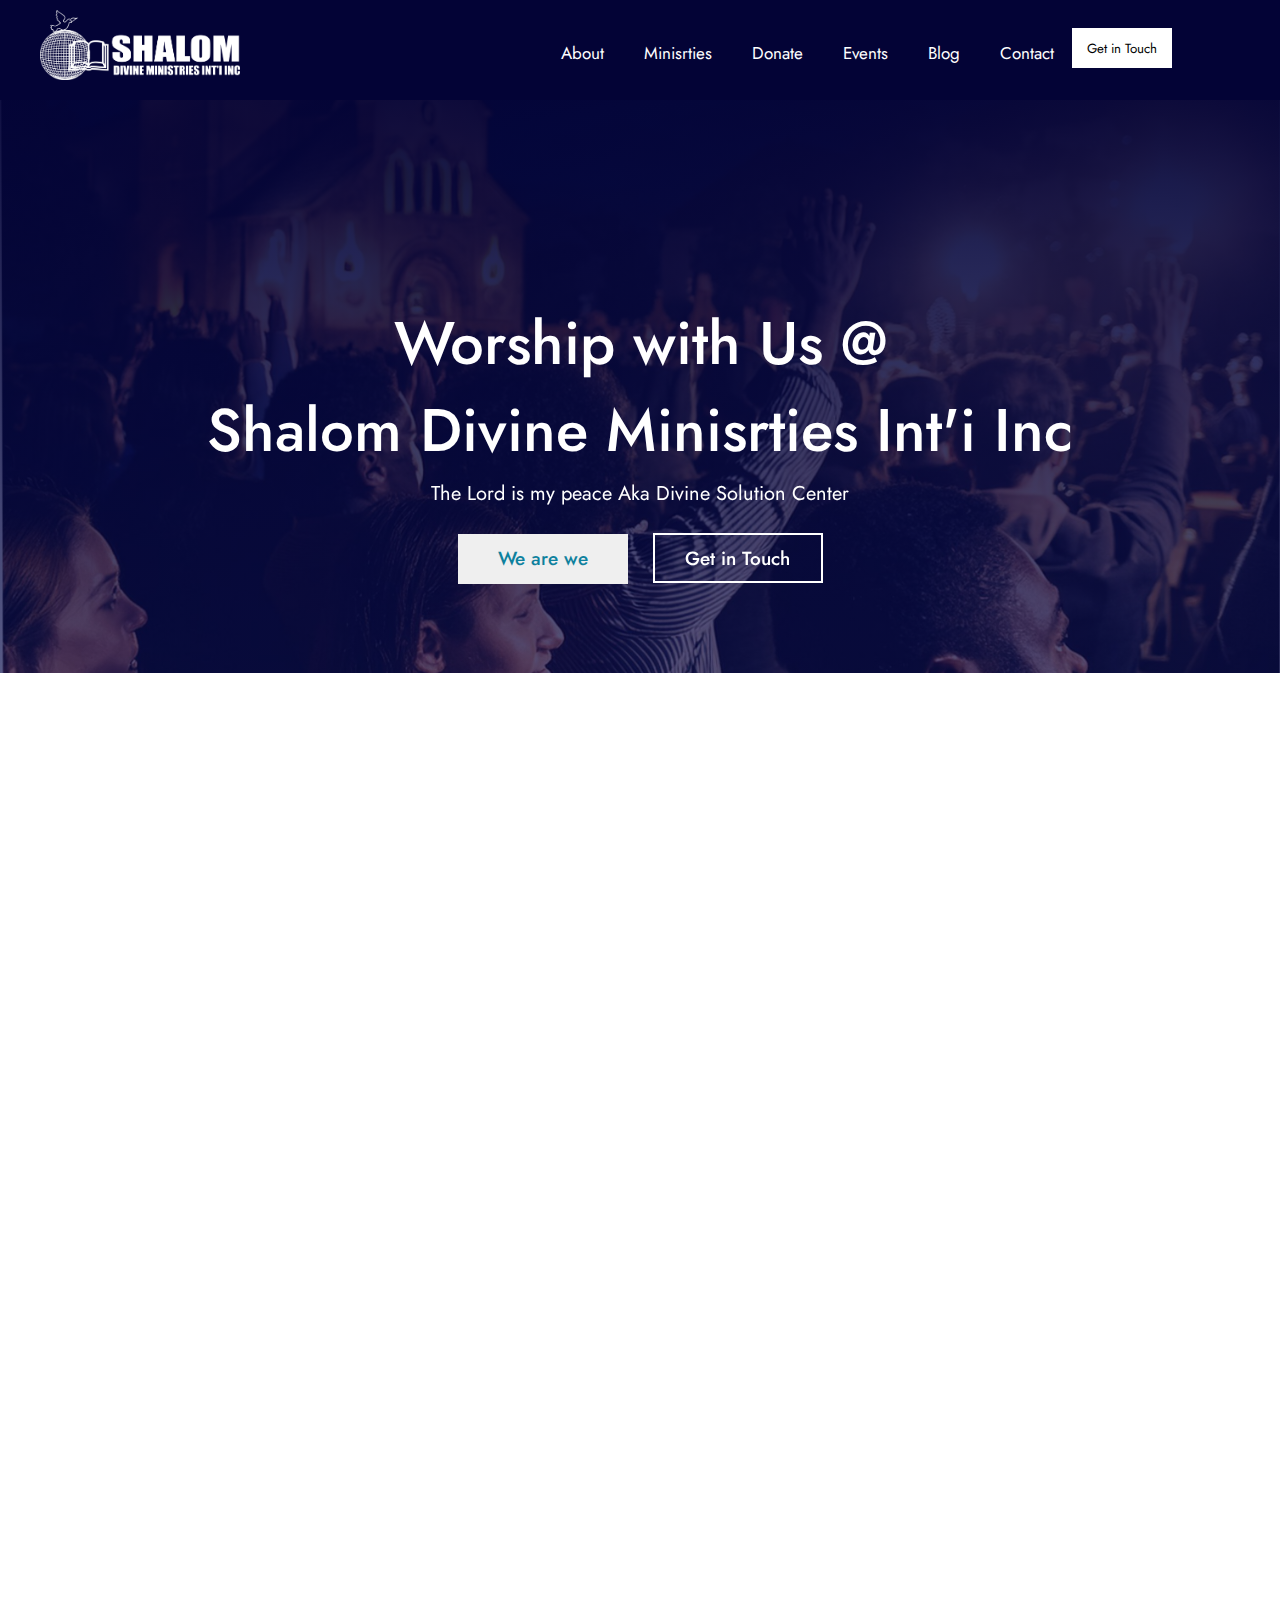
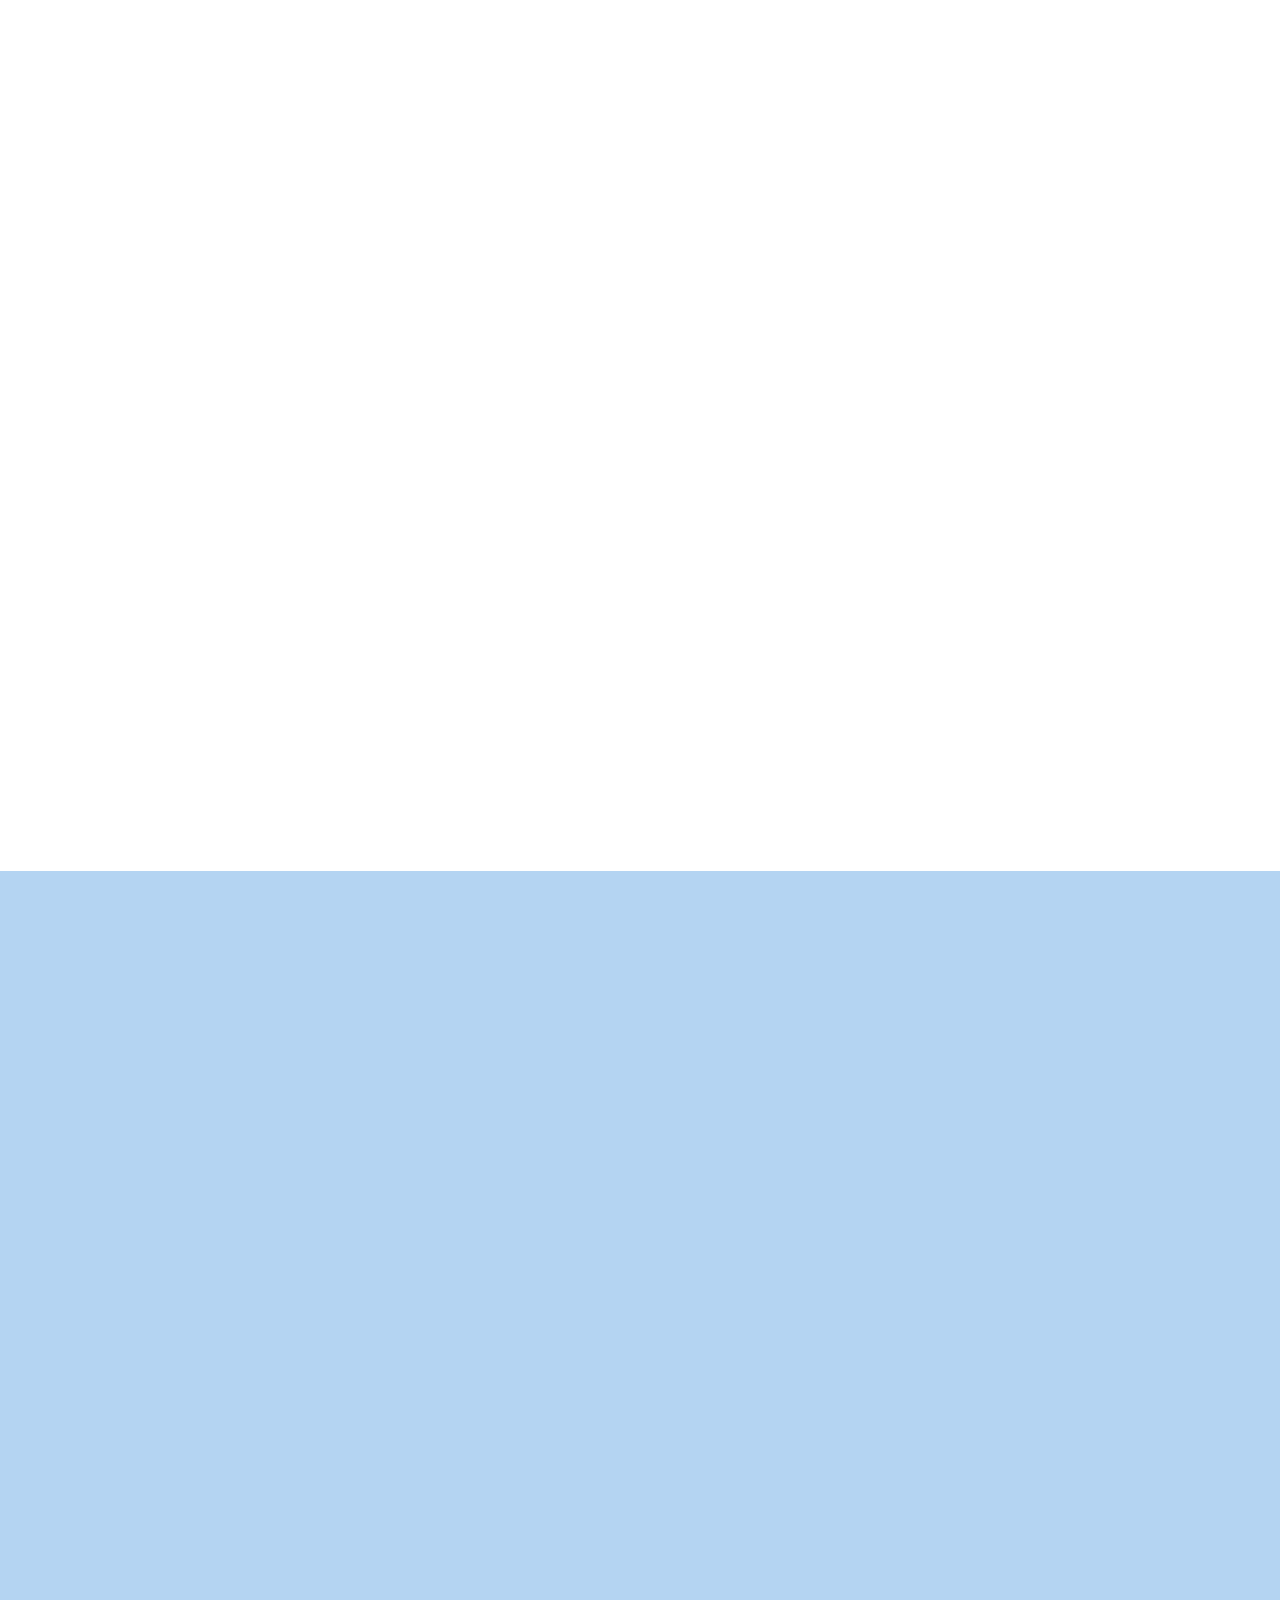
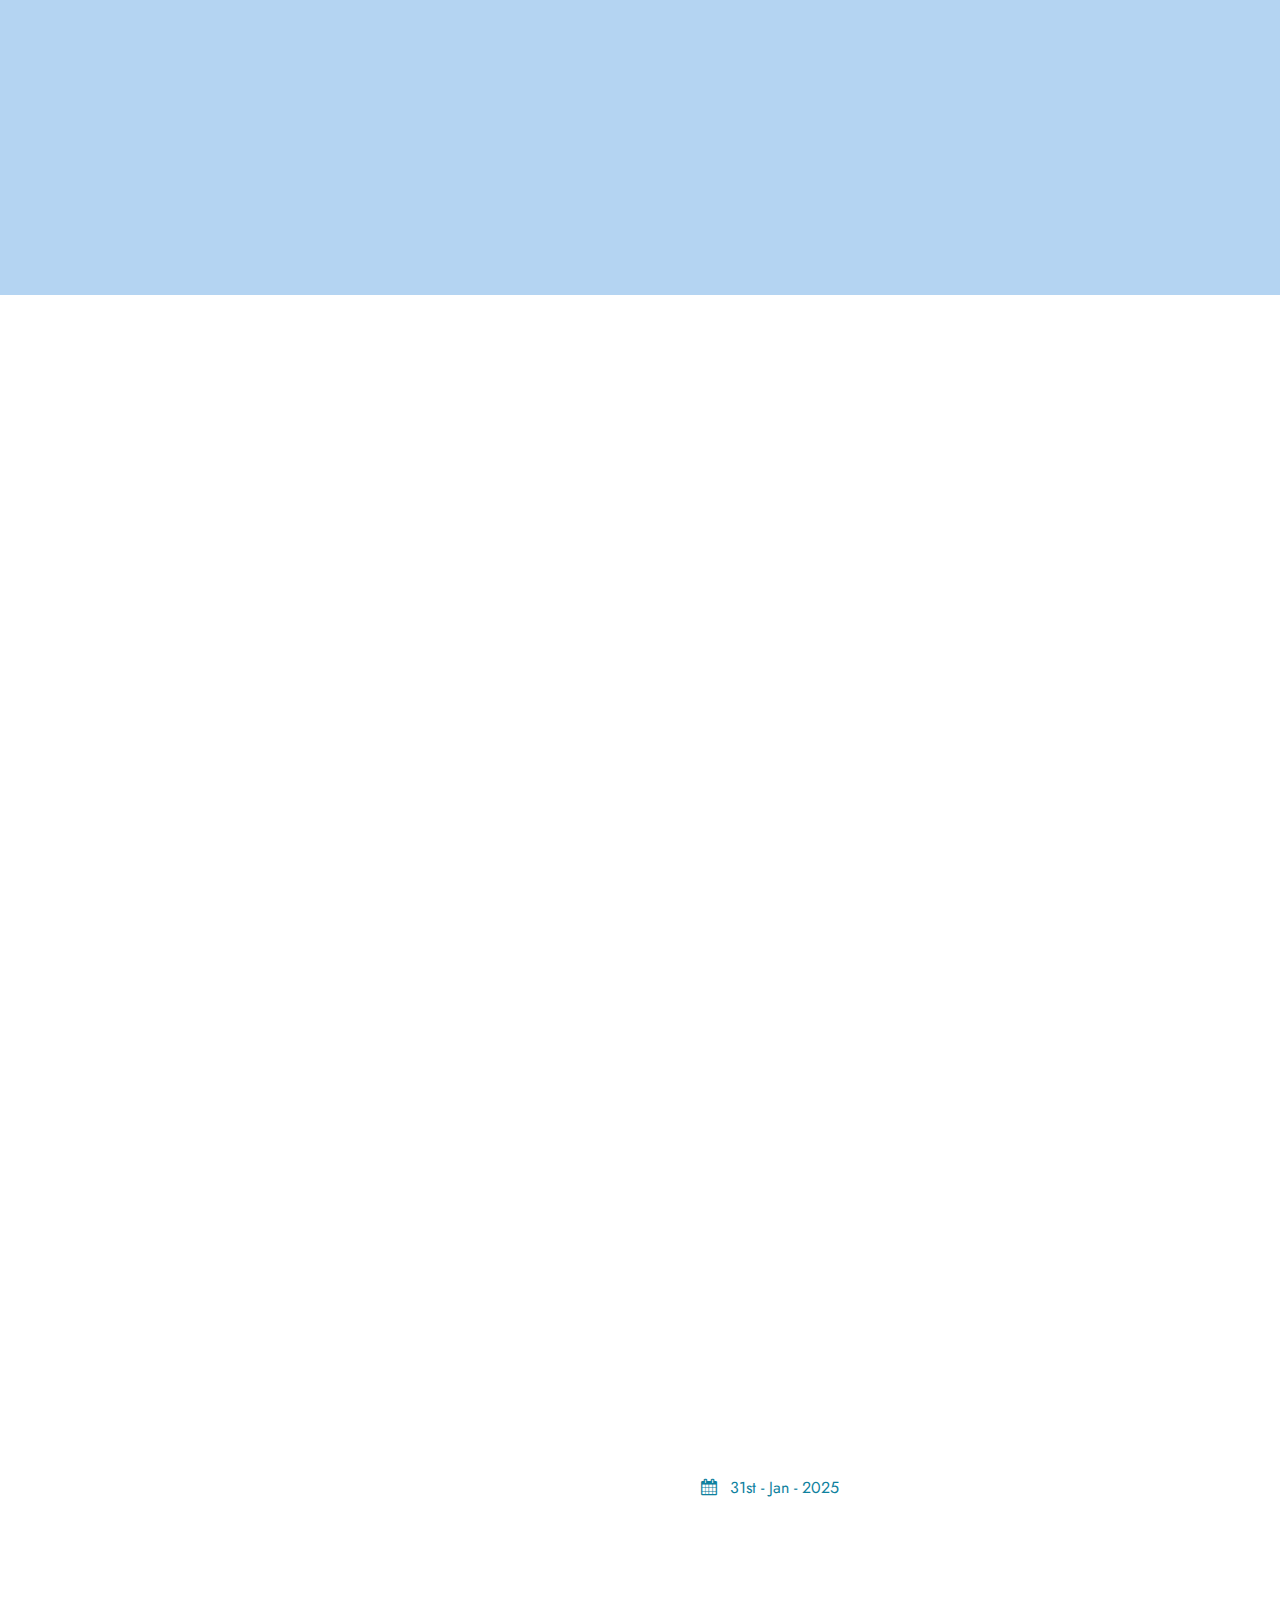
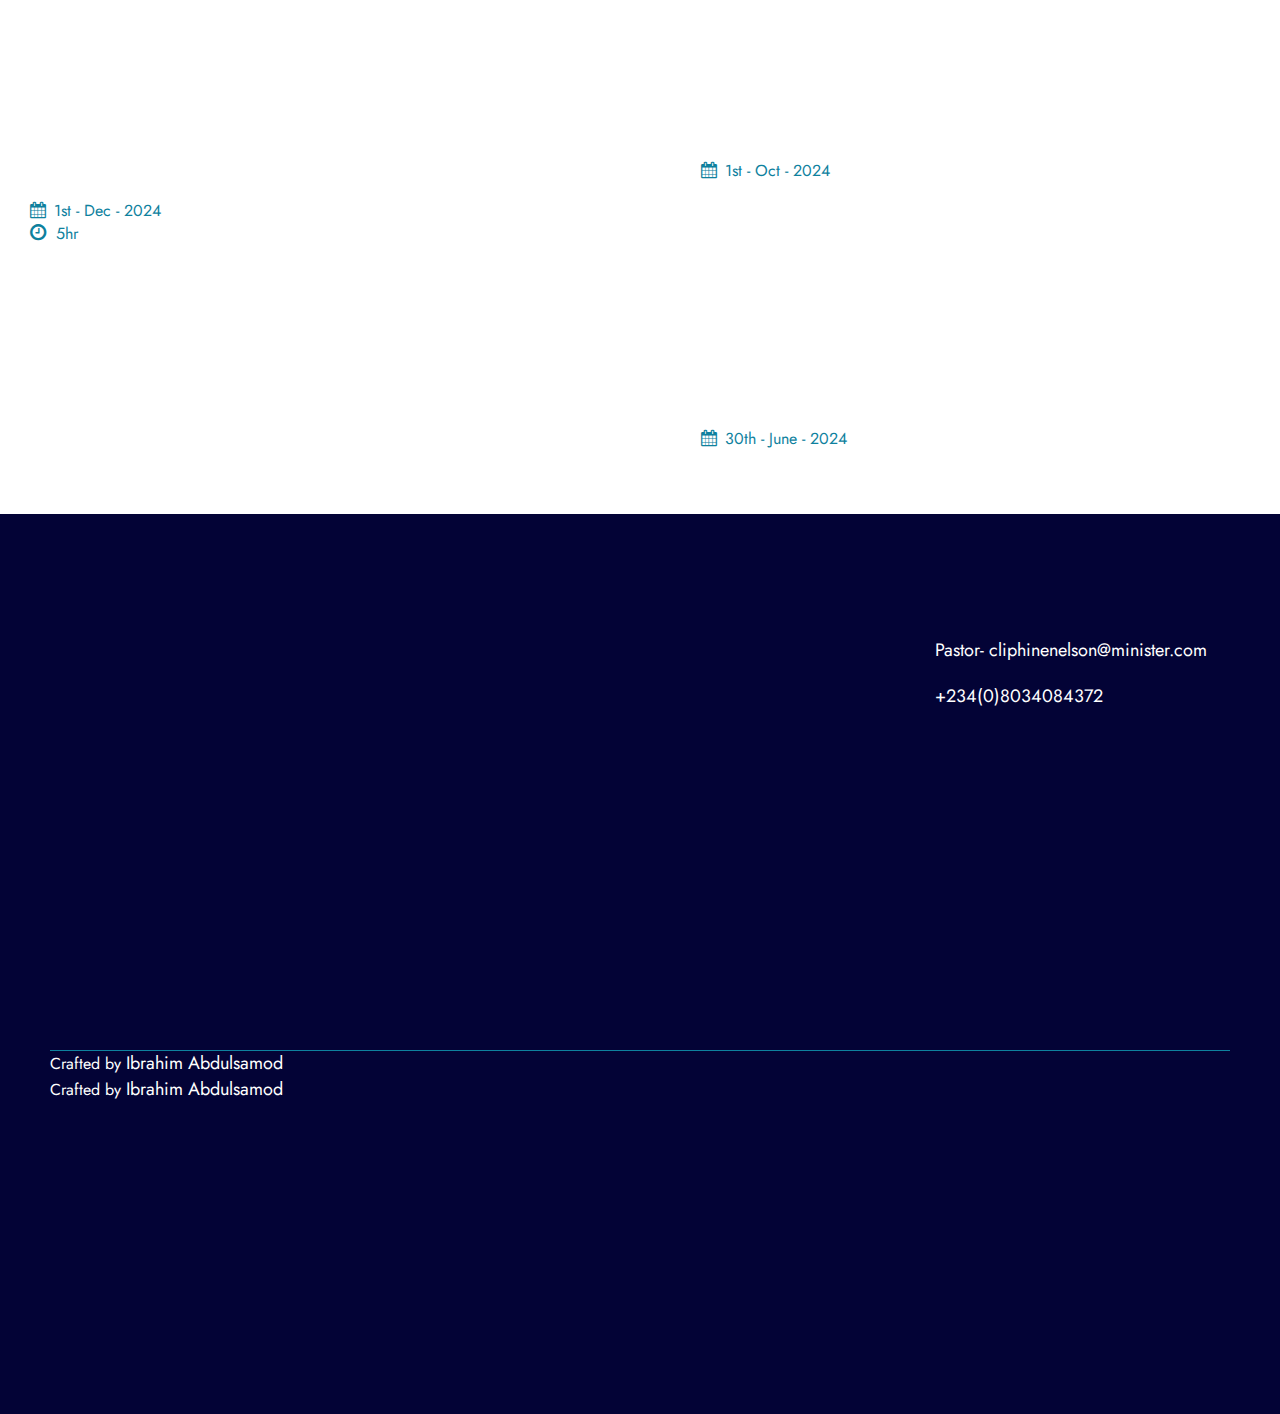
<file: index.html>
<!DOCTYPE html>
<html lang="en">
<head>
    <meta charset="UTF-8">
    <meta name="viewport" content="width=device-width, initial-scale=1.0">
   
    <link rel="stylesheet" href="https://fonts.googleapis.com/css?family=Lato">
    <link rel="stylesheet" href="https://cdnjs.cloudflare.com/ajax/libs/font-awesome/4.7.0/css/font-awesome.min.css">
    <link rel="stylesheet" href="https://cdn.jsdelivr.net/npm/swiper@11/swiper-bundle.min.css"/>
    <link href="https://unpkg.com/aos@2.3.1/dist/aos.css" rel="stylesheet">
    <link rel="stylesheet" href="style.css">

    <title>Shalom Divine Minisrties Int'i Inc</title>
</head>    <div class="bg1">
    <div class="bg">
<body>
 



    
       
<nav>
  <nav class="nav">
        <ul>
            <li><a href="index-about.html">About</a></li>
            <li><a href="index-minisitries.html">Minisrties</a></li>
            <li><a href="index-donate.html">Donate</a></li>
            <li><a href="index-events.html">Events</a></li>
            <li><a href="index - blog.html">Blog</a></li>
            <li><a href="index-contact.html">Contact</a></li> 
            <button><a href="index-contact.html"> Get in Touch</a></button>
            
</ul>
      <div class="menu"  ><i onclick="ShowSidebar()" class="fa fa-bars" aria-hidden="true" style="font-size: 25px;" ></i></div>
      <a href="index.html"><img src="image/shalom logo.png" alt="shalom logo" ></a> 
         <ul class="sidebar">
            <i onclick="HideSidebar()" class="fa fa-close" aria-hidden="true" style="font-size: 25px;" ></i>
            <li><a href="index-about.html">About</a></li>
            <li><a href="index-minisitries.html">Minisrties</a></li>
            <li><a href="index-donate.html">Donate</a></li>
            <li><a href="index-events.html">Events</a></li>
            <li><a href="index - blog.html">Blog</a></li>
            <li><a href="index-contact.html">Contact</a></li>
        </ul></nav>
    </nav>
  <div  class="page1"  >
  <center>  <h1 data-aos="zoom-out-down">Worship with Us @ <br>Shalom Divine Minisrties Int'i Inc </h1>
    <p data-aos="zoom-out-down">The Lord is my peace Aka Divine Solution Center
       </p>

        <button class="btn1"  data-aos-delay="700" data-aos="fade-right"><a href="index-about.html">We are we</a></button> 
        <button class="btn2"  data-aos-delay="1200" data-aos="fade-right"><a href="index-contact.html">Get in Touch</a></button></center>
 </div></div>
        <div class="adbox" >
            <div class="ad" data-aos="fade-up" ><img src="image/icons8-cathedral-160.png" alt="">
              <h2>Visit our Church <br><span>No 12 Shalom Avenue Greenland 
               <br>Estate  Off Badagry express way, 
               <br> OlorunShogo bus stop </span> </h2> 
                </div>
            <div class="ad" data-aos="fade-up" data-aos-delay="400" ><img src="image/icons8-email-128.png" alt="">
              <h2>Email us <br> <span>Pastor-cliphinenelson@minister.com</span></h2></div>
            <div class="ad" data-aos="fade-up" data-aos-delay="500"><img src="image/icons8-call-128.png" alt="">
              <h2>Call us Now <br> <span>08034084372
            </span></h2></div>
        </div>
  </div> 

  <div class="page2">
    <p class="para1" data-aos="fade-right">ABOUT US</p>
    <h1 class="tran" data-aos="zoom-out-up">Transforming Live <br> Restoring Hope</h1>

    <button data-aos="zoom-in-up"><a href="index-about.html">Learn More about Shalom</a></button>

    <img data-aos="zoom-out-down" src="image/about.jpg" alt="">
    <br>
    <br>
    <br>

    <h1 data-aos="fade-up-right" class="goal">02. <span>Goals & Missions</span></h1>
    <p class="para2" data-aos="fade-left">to glorify God by preaching the gospel among all nations, 
      making disciples and establishing churches of believers who worship God, obey 
      Christ's commands, and grow to maturity.</p>
    
    <div class="four-box" data-aos="fade-up-right"> <i class="fa fa-check-circle" aria-hidden="true" style="font-size: 25px;" >
    </i>A Church that love God and people</div>
    <div class="four-box" data-aos="fade-up-left" data-aos-delay="300"> <i class="fa fa-check-circle" aria-hidden="true" style="font-size: 25px;" >
    </i>Keeping our church running smoothly</div>
    <div class="four-box" data-aos="fade-up-right" data-aos-delay="400"> <i class="fa fa-check-circle" aria-hidden="true" style="font-size: 25px;" >
    </i>Areas all of us struggle to trust God</div>
    <div class="four-box" data-aos="fade-up-left" data-aos-delay="500"> <i class="fa fa-check-circle" aria-hidden="true" style="font-size: 25px;" >
    </i>We are committed to Jesus Christ, the Bible</div>
    <br>
    <br>
    <br>
    <div class="side">
        <h1 data-aos="fade-left" class="goal">01. <span>About Our Community</span></h1>
        <p data-aos="fade-right" class="para2i">It offers a place for worship, prayer, teaching,
           and fellowship, nurturing individuals in their faith journey.</p>
        <div class="comm" data-aos="fade-up-right"> <div class="box"><i class="fa fa-gratipay" aria-hidden="true" style="font-size: 35px;" >
        </i></div> <h2>500+ <span>New Volunteer Weekly</span></h2></div>
        <div class="comm" data-aos="fade-up-left"> <div class="box"><i class="fa fa-credit-card" aria-hidden="true" style="font-size: 35px;" >
        </i></div><h2>$50M+<span>Managed donations</span></h2></i></div>
        <img data-aos="flip-right" src="image/worshp.jpg" alt="">
    </div>
  </div>

  <div class="page3">
    <p class="para3" data-aos="fade-up" data-aos-delay="300">GET INVOLVED NOW</p>
    <h1 data-aos="fade-up" data-aos-delay="400">View More About Our Minisrties</h1>

    <button data-aos="fade-up" data-aos-delay="500"><a href="index-minisitries.html">Browse all Minisrties</a></button>
    <div class="container swiper" data-aos="fade-right">
    <div class="slider-wrapper">
      <div class="card-list swiper-wrapper">
        <div class="card-item swiper-slide">
          <img class="user-image" src="image/student-ministry-5.jpg" alt="" >
          <br>
          <br>
          <h2 class="user-name">Students Ministry</h2>
          <br>
          <p class="user-profession">
            Our Second Students ministry offers JHigh and High School students
             representing over 250 schools across the Houston area a fun and
              vibrant community in which they find a place to belong, build 
              lasting relationships and deepen their walks with God. In-depth
               discipleship opportunites, worship at LIVE on Wednesday nights
             and weekend Bible Study teach students how to live with purpose 
             and meaning. 
          </p>
          </div>

        <div class="card-item swiper-slide">
            <img class="user-image" src="image/chuldren.jpeg" alt="" >
            <br>
            <br>
            <h2 class="user-name">Children's Ministry</h2>
            <br>
            <p class="user-profession">Second truly loves kids and embraces a
               commitment to support families by teaching God’s Word
                and maintaining an atmosphere that inspires faith and 
                growth. Our SecondKids Ministry focuses on guiding children
                 through each stage of life with fun and intentionality while
                  preparing parents to cultivate their child’s 
                  growing faith in God.
             </p>
            
            </div>

        <div class="card-item swiper-slide">
              <img class="user-image" src="image/YOUTH-MINISTRY.jpg" alt="" >
              <br>
              <br>
              <h2 class="user-name">Youth Ministry</h2>
              <br>
              <p class="user-profession">
                At Second Baptist Church, we are committed to creating community.
                 The key to connecting is getting involved in a Bible Study class.
                  Adult Bible Study is the heartbeat of the Second Family and is
                   what gives our big church a friendly, small town feel. Classes 
                   are designed with our diverse crowd in mind.  
              </p>
              </div>

        <div class="card-item swiper-slide">
                <img class="user-image" src="image/chuldren.jpeg" alt="" >
                <br>
                <br>
                <h2 class="user-name">Children's Ministry</h2>
            <br>
            <p class="user-profession">Second truly loves kids and embraces a
               commitment to support families by teaching God’s Word
                and maintaining an atmosphere that inspires faith and 
                growth. Our SecondKids Ministry focuses on guiding children
                 through each stage of life with fun and intentionality while
                  preparing parents to cultivate their child’s 
                  growing faith in God.
             </p>
                </div>
      </div>
      <div class="swiper-pagination"></div>
      <div class="swiper-button-prev"></div>
      <div class="swiper-button-next"></div>
    </div>
  </div>
</div>


<div class="page4">
  <img data-aos="flip-up" src="image/church  (1).jpeg" alt="">
  <h1 class="preach" data-aos="zoom-in-down">01. <span>We Preach The Gospel In Every Sermon</span></h1>
  <p class="para5" data-aos="fade-up">We are not preaching the Gospel of a
     dead Christ, but of a living Christ who sits exalted 
     at the Father's right hand, and is living to sav
     e all who put their trust in Him. That is why those
      of us who really know the Gospel never have any
       crucifixes around our churches or in our homes.
        The crucifix represents a dead Christ hanging
         languid on a cross of shame. But we are not 
         pointing men to a dead Christ; we are preaching
          a living Christ. He lives exalted at God's right
           hand, and He "saves to the uttermost all who come
            to God by Him."
    Henry Allen Ironside</p>
   <p class="para6" data-aos="fade-up">Shalom will direct your gifts to the area of greatest need and impact.</p>

  <button data-aos="fade-up"><a href="index-minisitries.html">Browse all Minisrties</a></button>

</div>

<div class="page5">
  <p class="para7" data-aos="fade-right">OUR LAST NEWS</p>
  <h1 data-aos="fade-left">The Chouch Life</h1>

  <img data-aos="fade-up-right" class="img" src="image/worshp.jpg" alt="">
  <p class="para8"><i  class="fa fa-calendar" aria-hidden="true" style="font-size: 17px;" >&nbsp;&nbsp;</i>1st - Dec - 2024</p>
  <p class="para8"><i  class="fa fa-clock-o" aria-hidden="true" style="font-size: 19px;" >&nbsp;&nbsp;</i>5hr</p>
  <h1 data-aos="fade-up-left">1st Sunday of December is our Church Thanksgiving</h1>

  <div class="right">
  <img data-aos="fade-up-left" src="image/new bible.jpg" alt="">
  <p class="para8"><i  class="fa fa-calendar" aria-hidden="true" style="font-size: 17px;" >&nbsp;&nbsp;</i> 31st - Jan - 2025</p>
  <h3 data-aos="fade-up-left">Every last week of January is our Planting season
  </h3>

  <img data-aos="fade-up-left" src="image/new pic.jpg" alt="">
  <p class="para8"><i  class="fa fa-calendar" aria-hidden="true" style="font-size: 17px;" >&nbsp;&nbsp;</i>1st - Oct - 2024</p>
  <h3 data-aos="fade-up-right">Every  1st day of the month is our Communion and Breakfast Service
  </h3>

  <img data-aos="fade-up-left" src="image/news people-praying.jpg" alt="">
  <p class="para8"><i  class="fa fa-calendar" aria-hidden="true" style="font-size: 17px;" >&nbsp;&nbsp;</i>30th - June - 2024</p>
  <h3 data-aos="fade-up-right">Every 30th of June is our Church Anniversary
  </h3>
</div>
</div>

    

<div class="footer">
  <img data-aos="fade-up" src="image/shalom logo.png" alt="">

  <p data-aos="fade-up" class="para8">
    We have a strong sense of commmunity with parishionsers.
    People and children of all ages here are 
    encouraged to learn about their
     own faith and the role of the church in
      our community and worldwide. 
  </p>

  <h4 data-aos="fade-up">Follow our social</h4>
   <span data-aos="fade-right">
  <a href="#">
  <i class="fa fa-facebook-square" aria-hidden="true"
   style="font-size: 19px;" ></i>
  </a>&nbsp;&nbsp;
  <a href="#">
    <i class="fa fa-instagram" aria-hidden="true"
     style="font-size: 19px;" ></i>
    </a>&nbsp;&nbsp;
    <a href="#">
      <i class="fa fa-twitter" aria-hidden="true"
       style="font-size: 19px;" ></i>
      </a>&nbsp;&nbsp;
      <a href="#">
        <i class="fa fa-youtube-play" aria-hidden="true"
         style="font-size: 19px;" ></i>
        </a>

  </span>
    <div class="right">
     
  <h2 data-aos="fade-up">Navigation</h2>
  <ul data-aos="fade-up">
  <li><a href="index.html">Home</a></li>
  <li><a href="index-about.html">About</a></li>
  <li><a href="index-minisitries.html">Minisrties</a></li>
  <li><a href="index-donate.html">Donate</a></li>
  <li><a href="index-events.html">Events</a></li>
  <li><a href="index - blog.html">Biog</a></li>
  <li><a href="index-contact.html">Get in Touch</a></li>
  </ul>
  <div class="right1">

    <h2 data-aos="fade-up">Contact</h2>

    <a href="mailto:Pastor-cliphinenelson@minister.com">Pastor-
      cliphinenelson@minister.com</a>

      <p class="para9">+234(0)8034084372</p>

    <address data-aos="fade-up">No 12 Shalom Avenue Greenland
       Estate Off Badagry express way,
        OlorunShogo bus stop 
    </address></div>
  </div>
  <div class="line"></div>
    <p class="para10">Crafted by <a href="#">Ibrahim Abdulsamod</a></p>

    <p class="para10">Crafted by <a href="#">Ibrahim Abdulsamod</a></p>
</div>
    <script src="https://cdn.jsdelivr.net/npm/swiper@11/swiper-bundle.min.js">
    </script><script src="javascript.js"></script>
    <script src="https://unpkg.com/aos@2.3.1/dist/aos.js"></script>
    <script>
      AOS.init();
    </script>
</body>
</html>
</file>
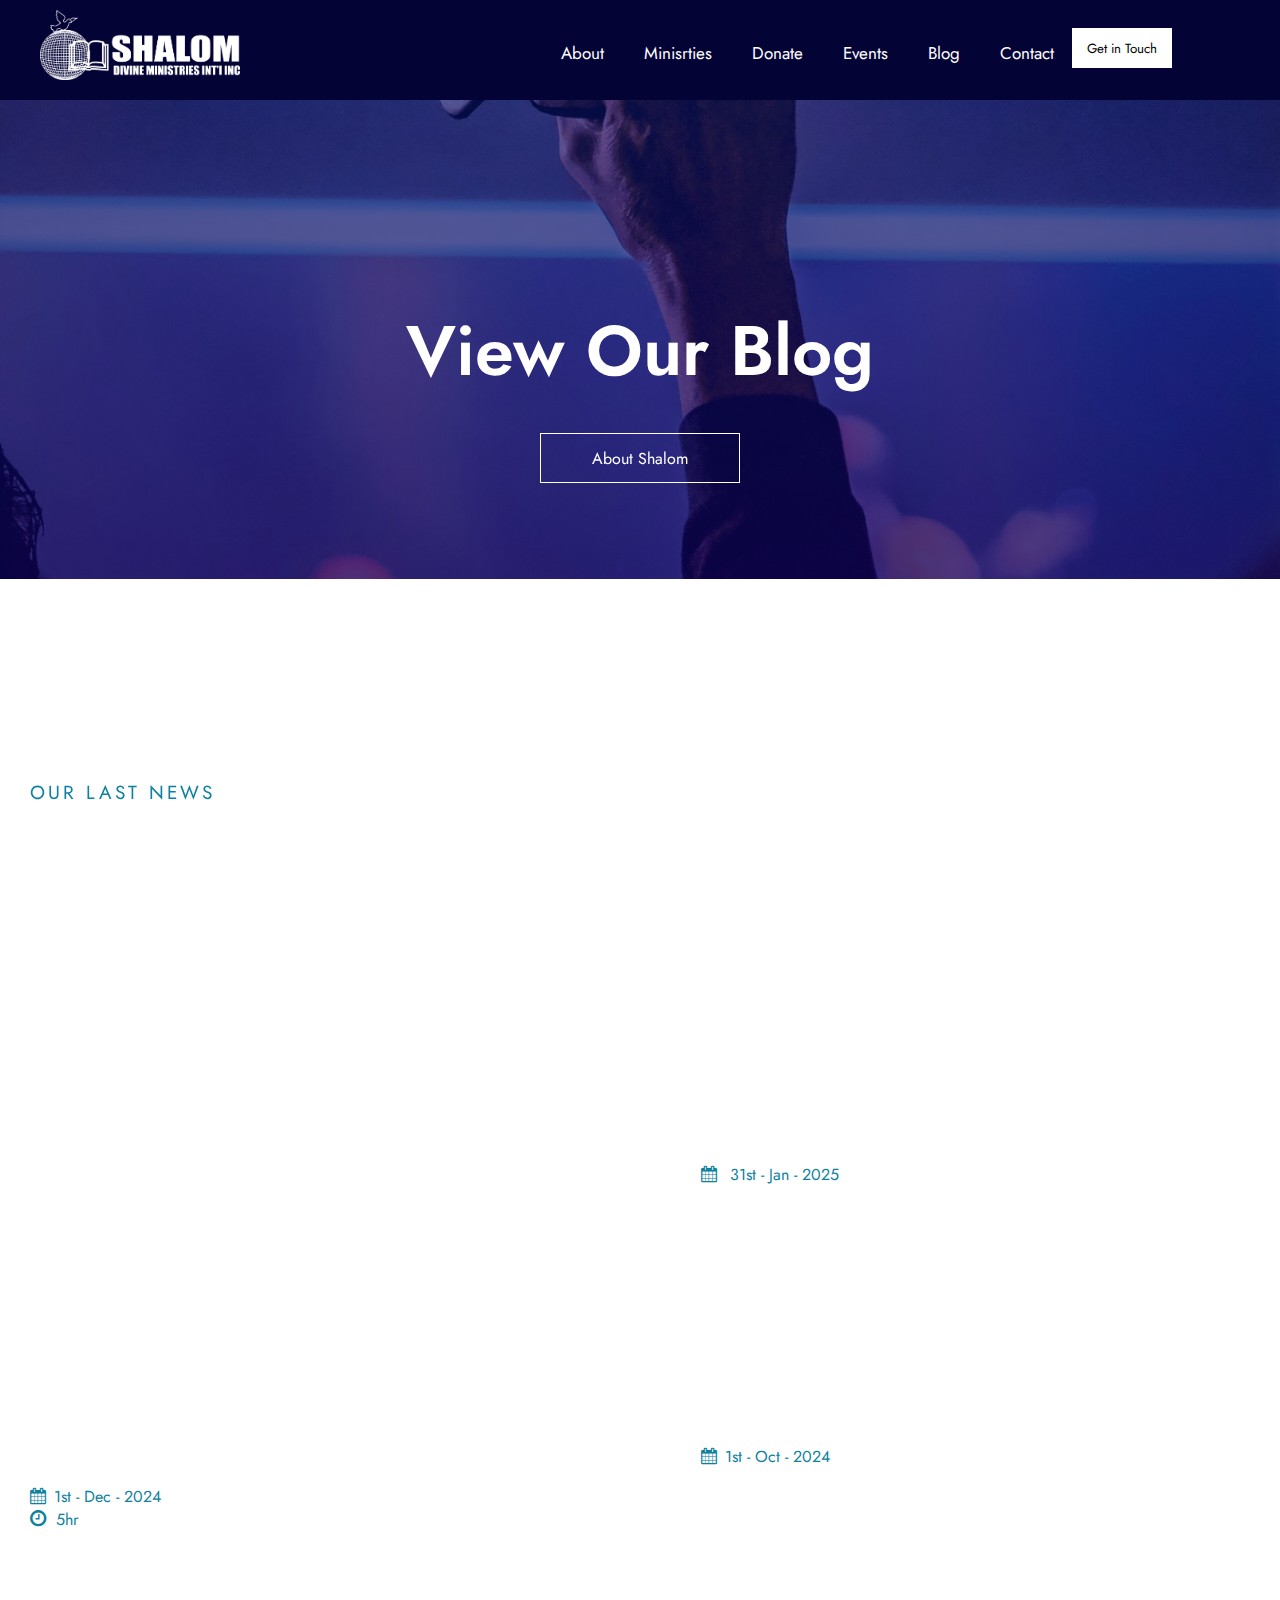
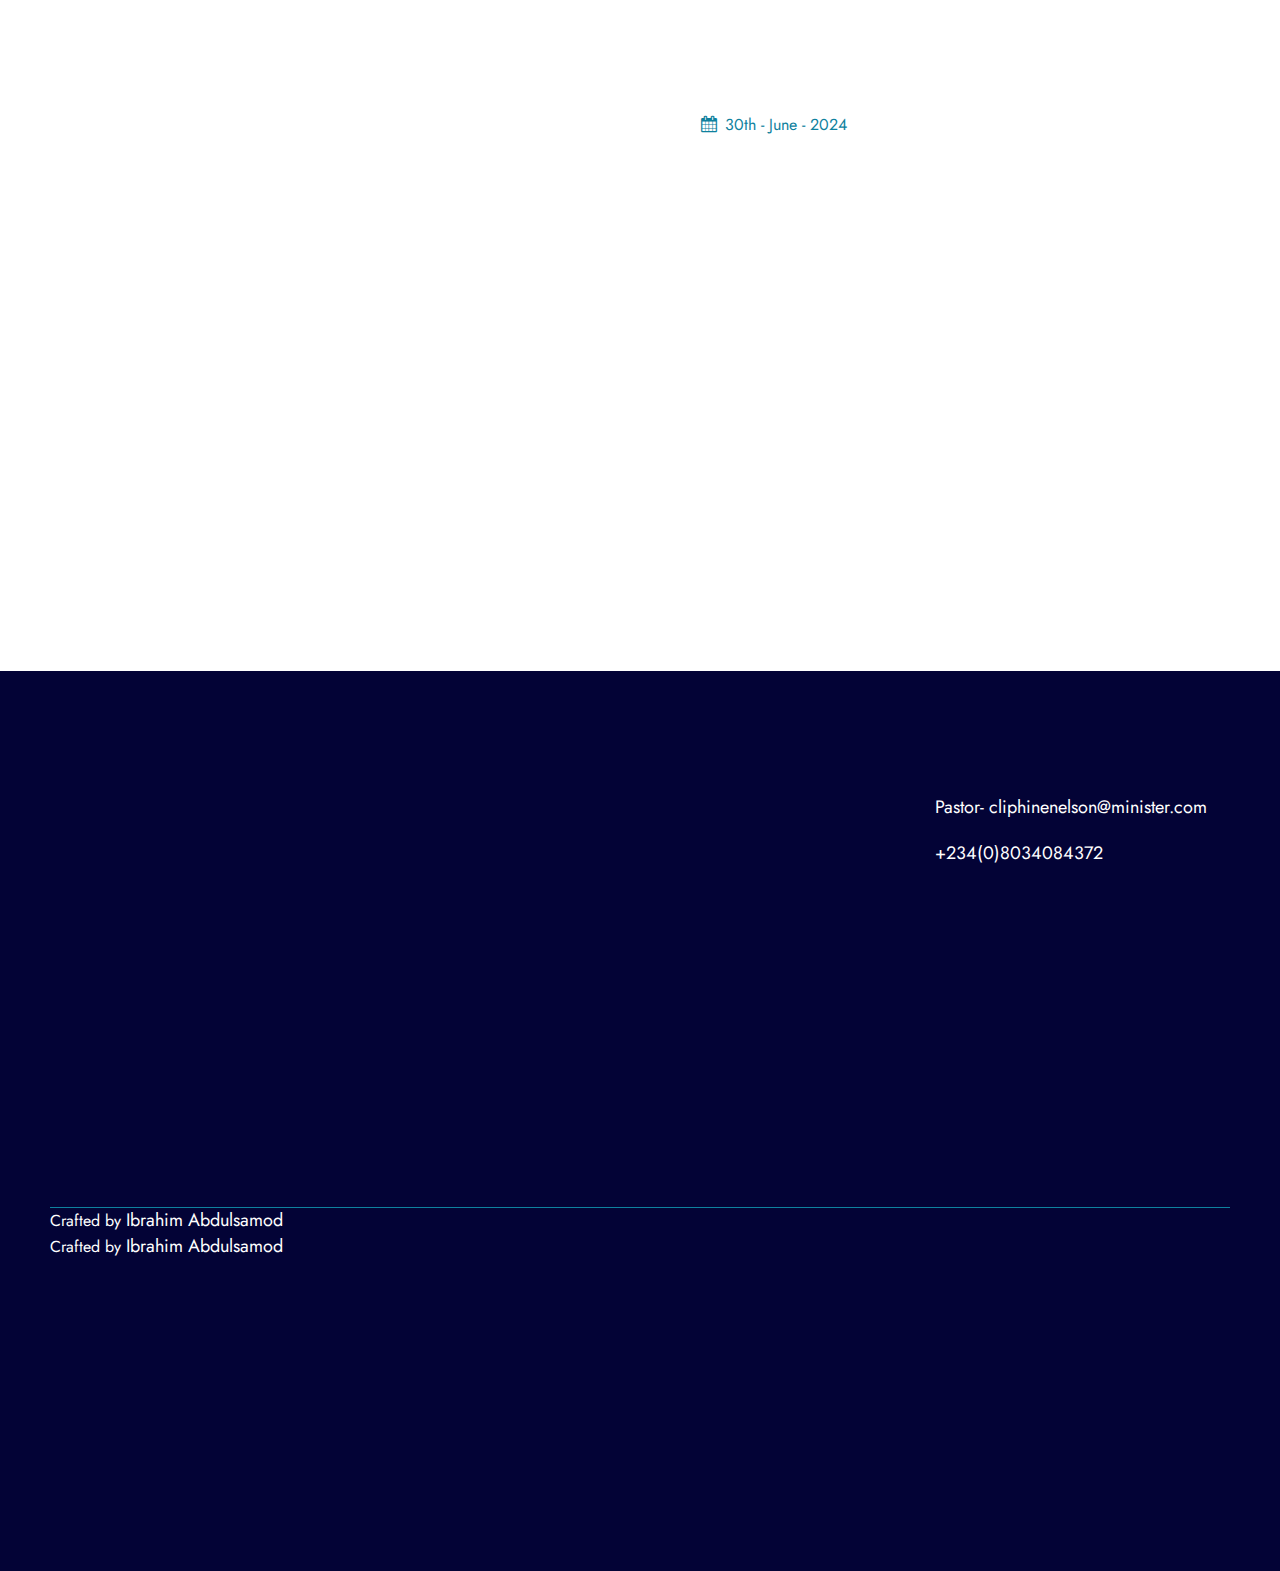
<file: index - blog.html>
<!DOCTYPE html>
<html lang="en">
<head>
    <meta charset="UTF-8">
    <meta name="viewport" content="width=device-width, initial-scale=1.0">
   
    <link rel="stylesheet" href="https://fonts.googleapis.com/css?family=Lato">
    <link rel="stylesheet" href="https://cdnjs.cloudflare.com/ajax/libs/font-awesome/4.7.0/css/font-awesome.min.css">
    <link rel="stylesheet" href="https://cdn.jsdelivr.net/npm/swiper@11/swiper-bundle.min.css"/>
    <link href="https://unpkg.com/aos@2.3.1/dist/aos.css" rel="stylesheet">
    <link rel="stylesheet" href="style.css">
    <title>Shalom Divine Minisrties Int'i Inc</title>
</head>
<body>
  <div class="loading"></div>
    <div class="bg3">
    <div class="bg2" >

      <nav>
        <nav class="nav">
              <ul>
                  <li><a href="index-about.html">About</a></li>
                  <li><a href="index-minisitries.html">Minisrties</a></li>
                  <li><a href="index-donate.html">Donate</a></li>
                  <li><a href="index-events.html">Events</a></li>
                  <li><a href="index - blog.html">Blog</a></li>
                  <li><a href="index-contact.html">Contact</a></li> 
                  <button><a href="index-contact.html"> Get in Touch</a></button>
                  
      </ul>
            <div class="menu"  ><i onclick="ShowSidebar()" class="fa fa-bars" aria-hidden="true" style="font-size: 25px;" ></i></div>
            <a href="index.html"><img src="image/shalom logo.png" alt="shalom logo" ></a> 
               <ul class="sidebar">
                  <i onclick="HideSidebar()" class="fa fa-close" aria-hidden="true" style="font-size: 25px;" ></i>
                  <li><a href="index-about.html">About</a></li>
                  <li><a href="index-minisitries.html">Minisrties</a></li>
                  <li><a href="index-donate.html">Donate</a></li>
                  <li><a href="index-events.html">Events</a></li>
                  <li><a href="index - blog.html">Blog</a></li>
                  <li><a href="index-contact.html">Contact</a></li>
              </ul></nav>
          </nav>
  <div class="page12">
   <center> <h1 data-aos="zoom-in-down">View Our Blog </h1>
  

        <button data-aos="fade-right" class="btn2"><a href="#" style="font-size: 16px;">About Shalom </a></button>
 </center></div></div>  </div> 

 <div class="page5">
  <p class="para7 " data-aos="fade-right">OUR LAST NEWS</p>
  <h1 data-aos="fade-up-right" >The Chouch Life</h1>

  <img data-aos="fade-up-right" class="img" src="image/worshp.jpg" alt="">
  <p class="para8"><i  class="fa fa-calendar" aria-hidden="true" style="font-size: 17px;" >&nbsp;&nbsp;</i>1st - Dec - 2024</p>
  <p class="para8"><i  class="fa fa-clock-o" aria-hidden="true" style="font-size: 19px;" >&nbsp;&nbsp;</i>5hr</p>
  <h1 data-aos="fade-up-right">1st Sunday of December is our Church Thanksgiving</h1>

  <div class="right">
  <img data-aos="fade-left" src="image/new bible.jpg" alt="">
  <p class="para8"><i  class="fa fa-calendar" aria-hidden="true" style="font-size: 17px;" >&nbsp;&nbsp;</i> 31st - Jan - 2025</p>
  <h3 data-aos="fade-left">Every last week of January is our Planting season
  </h3>

  <img data-aos="fade-left" src="image/new pic.jpg" alt="">
  <p class="para8"><i  class="fa fa-calendar" aria-hidden="true" style="font-size: 17px;" >&nbsp;&nbsp;</i>1st - Oct - 2024</p>
  <h3 data-aos="fade-left">Every  1st day of the month is our Communion and Breakfast Service
  </h3>

  <img data-aos="fade-left" src="image/news people-praying.jpg" alt="">
  <p class="para8"><i  class="fa fa-calendar" aria-hidden="true" style="font-size: 17px;" >&nbsp;&nbsp;</i>30th - June - 2024</p>
  <h3 data-aos="fade-left">Every 30th of June is our Church Anniversary
  </h3>
</div>
</div>


<div class="page17">
  <h2 data-aos="fade-right">Target Audience</h2>
  <p data-aos="fade-left">Believers who are seeking to deepen their relationship with God and operate in their spiritual gifts.
    <br><br>
     Individuals who are struggling with spiritual strongholds, bondages, or curses.
     <br><br>
     Those who are seeking healing from physical, emotional, or spiritual ailments.
     <br><br>
     Church leaders and pastors who desire to integrate prophetic ministry, deliverance, and healing into their local churches.
    </p>
    <button data-aos="fade-right"><a href="index-about.html">Who are we  </a></button>
  <div class="right4">
<img data-aos="fade-left" src="image/about.jpg" alt="">
</div>
</div>

<div class="footer">
  <img data-aos="fade-up" src="image/shalom logo.png" alt="">

  <p data-aos="fade-up" class="para8">
    We have a strong sense of commmunity with parishionsers.
    People and children of all ages here are 
    encouraged to learn about their
     own faith and the role of the church in
      our community and worldwide. 
  </p>

  <h4 data-aos="fade-up">Follow our social</h4>
   <span data-aos="fade-right">
  <a href="#">
  <i class="fa fa-facebook-square" aria-hidden="true"
   style="font-size: 19px;" ></i>
  </a>&nbsp;&nbsp;
  <a href="#">
    <i class="fa fa-instagram" aria-hidden="true"
     style="font-size: 19px;" ></i>
    </a>&nbsp;&nbsp;
    <a href="#">
      <i class="fa fa-twitter" aria-hidden="true"
       style="font-size: 19px;" ></i>
      </a>&nbsp;&nbsp;
      <a href="#">
        <i class="fa fa-youtube-play" aria-hidden="true"
         style="font-size: 19px;" ></i>
        </a>

  </span>
    <div class="right">
     
  <h2 data-aos="fade-up">Navigation</h2>
  <ul data-aos="fade-up">
  <li><a href="index.html">Home</a></li>
  <li><a href="index-about.html">About</a></li>
  <li><a href="index-minisitries.html">Minisrties</a></li>
  <li><a href="index-donate.html">Donate</a></li>
  <li><a href="index-events.html">Events</a></li>
  <li><a href="index - blog.html">Biog</a></li>
  <li><a href="index-contact.html">Get in Touch</a></li>
  </ul>
  <div class="right1">

    <h2 data-aos="fade-up">Contact</h2>

    <a href="mailto:Pastor-cliphinenelson@minister.com">Pastor-
      cliphinenelson@minister.com</a>

      <p class="para9">+234(0)8034084372</p>

    <address data-aos="fade-up">No 12 Shalom Avenue Greenland
       Estate Off Badagry express way,
        OlorunShogo bus stop 
    </address></div>
  </div>
  <div class="line"></div>
    <p class="para10">Crafted by <a href="#">Ibrahim Abdulsamod</a></p>

    <p class="para10">Crafted by <a href="#">Ibrahim Abdulsamod</a></p>
</div>
    <script src="https://cdn.jsdelivr.net/npm/swiper@11/swiper-bundle.min.js">
    </script><script src="javascript.js"></script>
    <script src="https://unpkg.com/aos@2.3.1/dist/aos.js"></script>
    <script>
      AOS.init();
    </script>
</body>
</html>
</file>
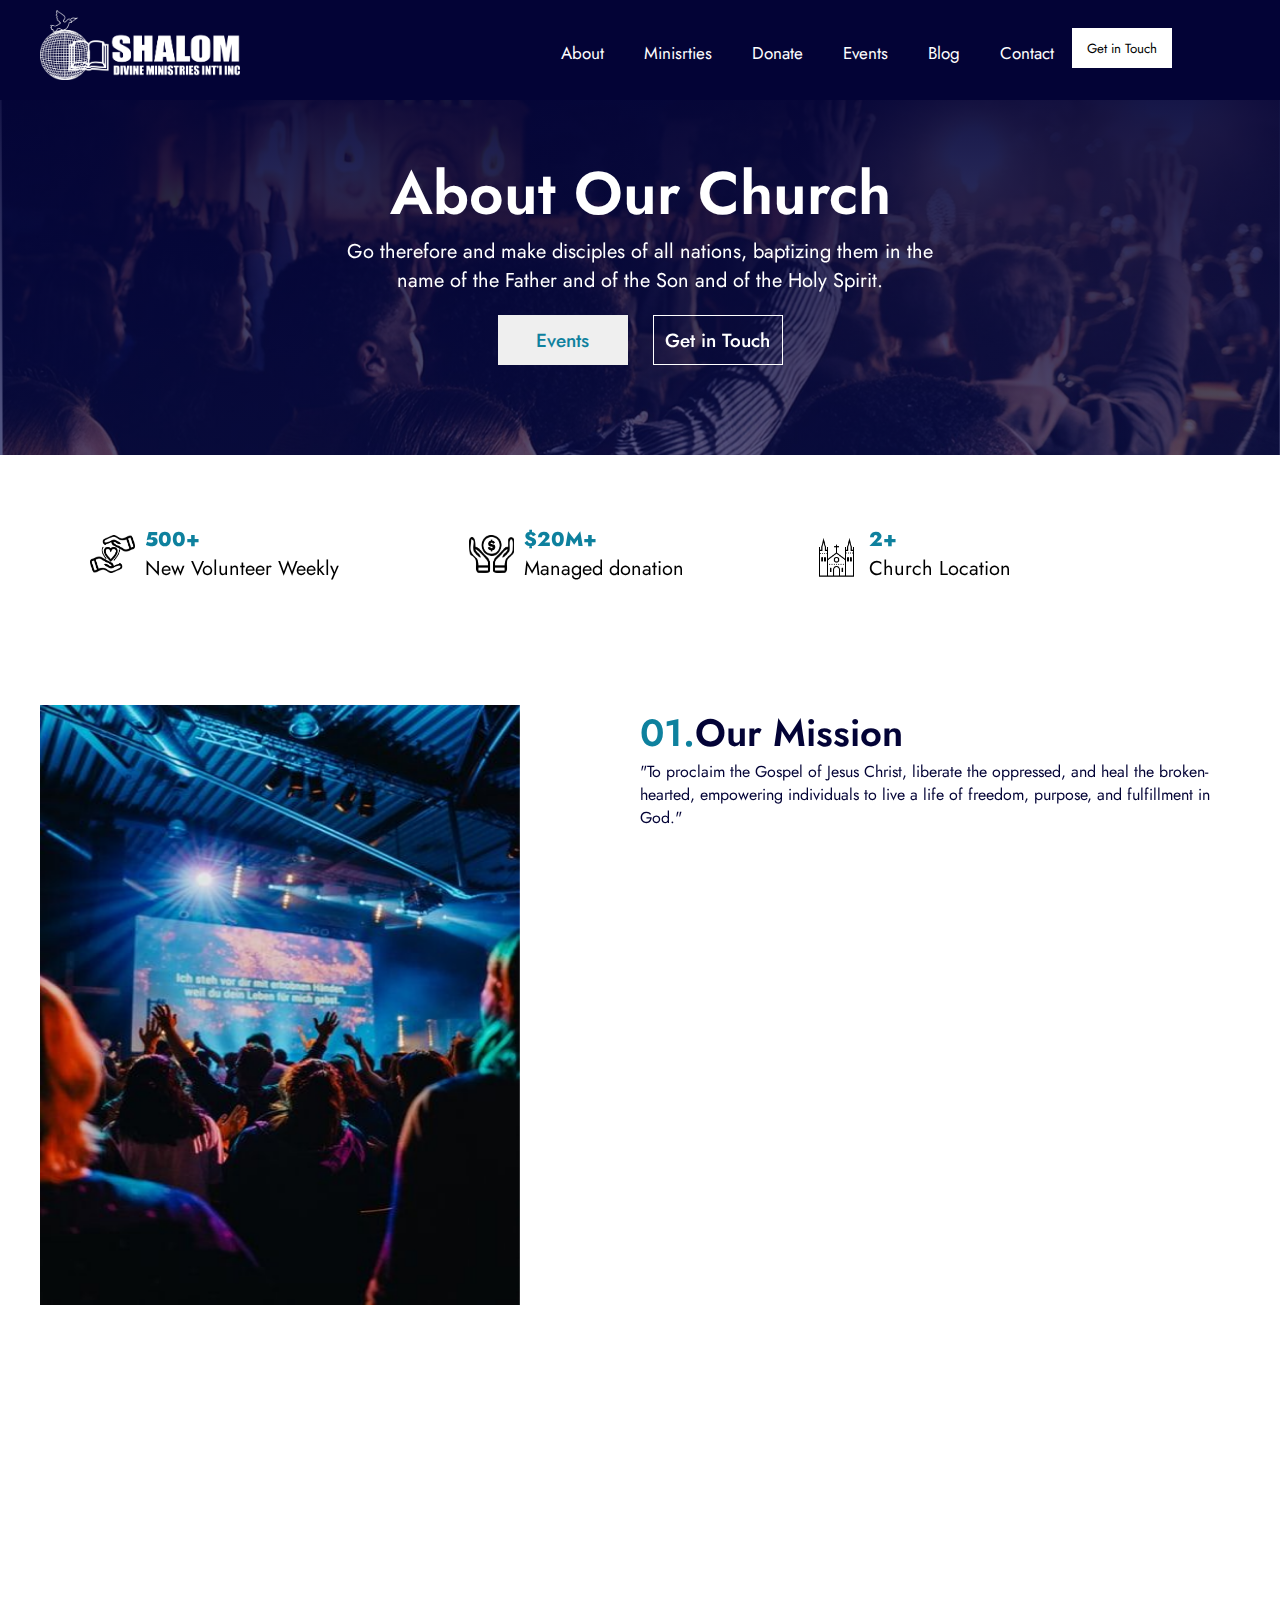
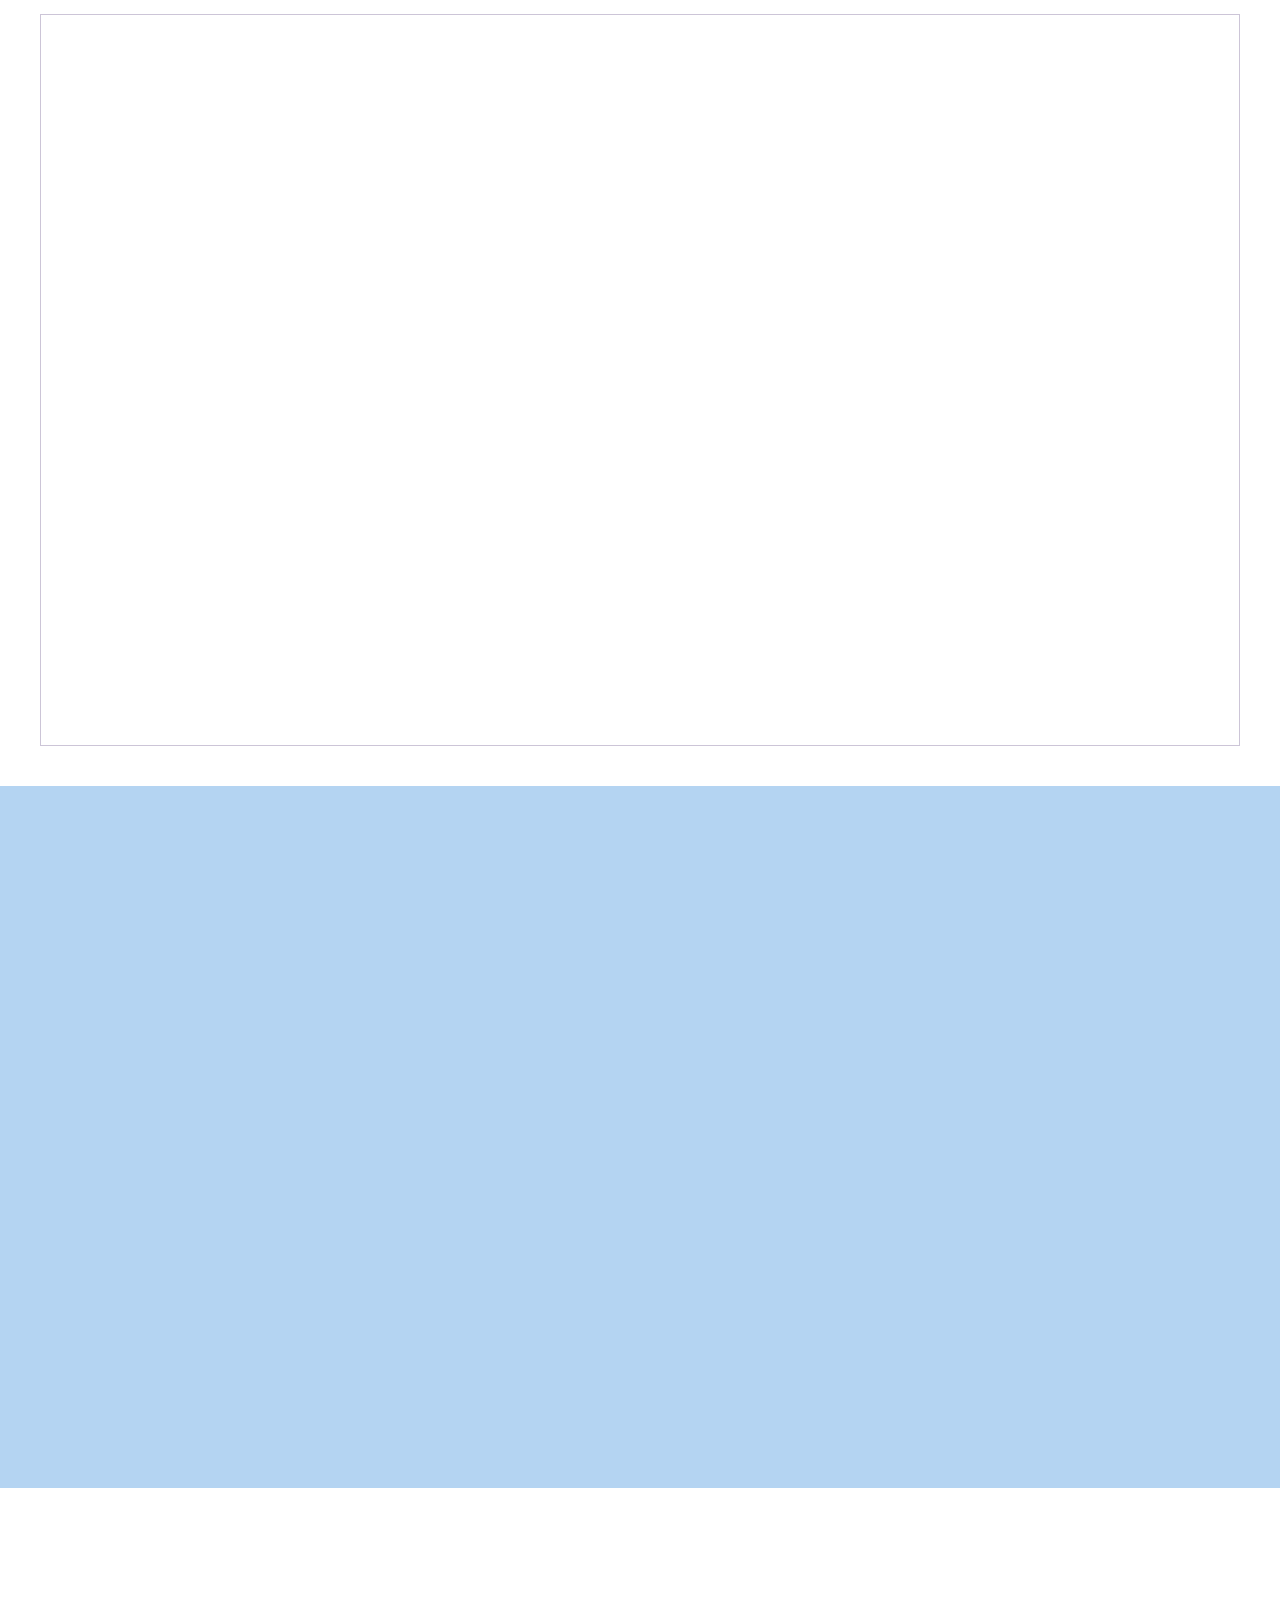
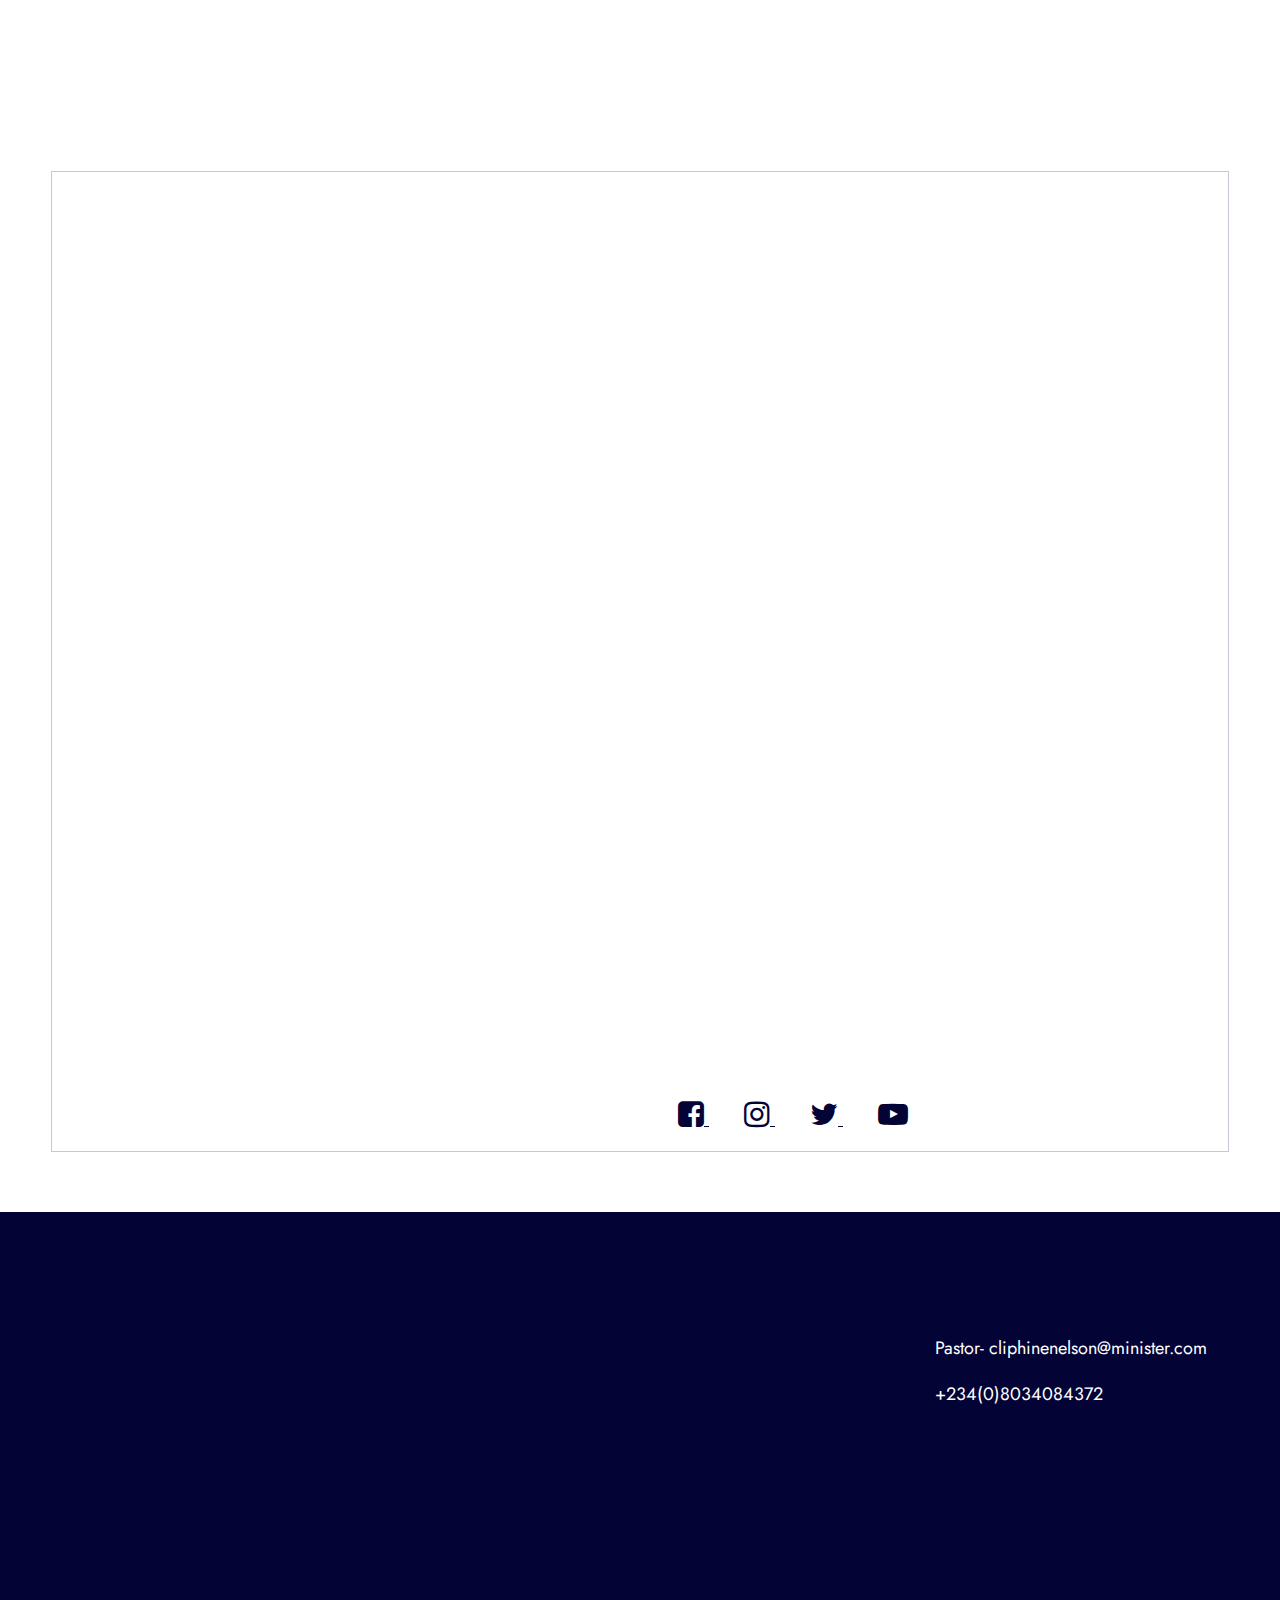
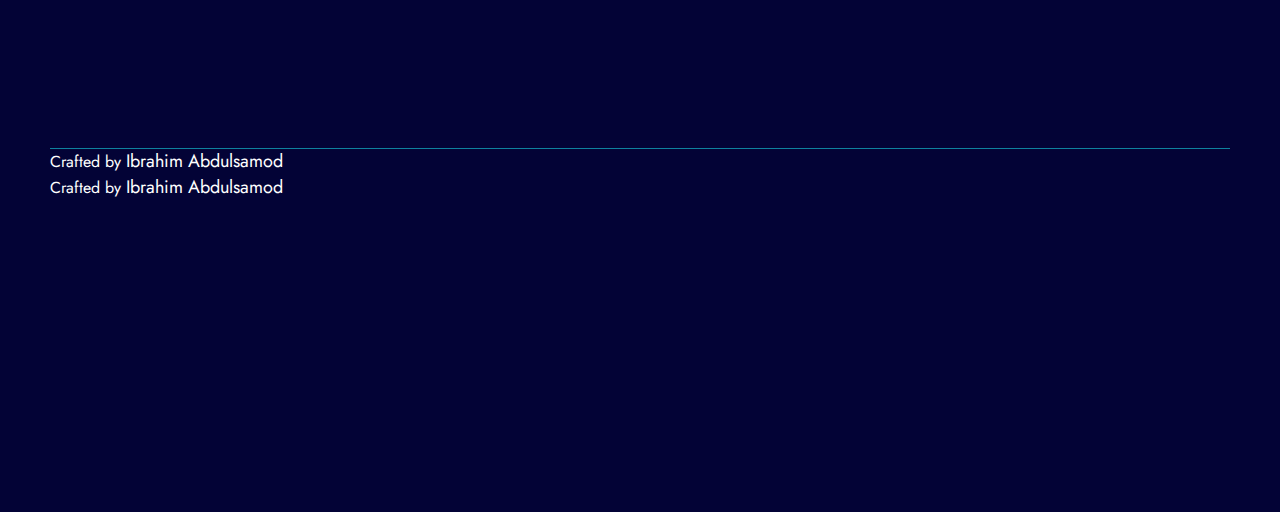
<file: index-about.html>
<!DOCTYPE html>
<html lang="en">
<head>
    <meta charset="UTF-8">
    <meta name="viewport" content="width=device-width, initial-scale=1.0">
   
    <link rel="stylesheet" href="https://fonts.googleapis.com/css?family=Lato">
    <link rel="stylesheet" href="https://cdnjs.cloudflare.com/ajax/libs/font-awesome/4.7.0/css/font-awesome.min.css">
    <link rel="stylesheet" href="https://cdn.jsdelivr.net/npm/swiper@11/swiper-bundle.min.css"/>
    <link href="https://unpkg.com/aos@2.3.1/dist/aos.css" rel="stylesheet">
    <link rel="stylesheet" href="style.css">
    <title>Shalom Divine Minisrties Int'i Inc</title>
</head>
<body>
  <div class="loading"></div>
    <div class="bg1">
    <div class="bg">

      <nav>
        <nav class="nav">
              <ul>
                  <li><a href="index-about.html">About</a></li>
                  <li><a href="index-minisitries.html">Minisrties</a></li>
                  <li><a href="index-donate.html">Donate</a></li>
                  <li><a href="index-events.html">Events</a></li>
                  <li><a href="index - blog.html">Blog</a></li>
                  <li><a href="index-contact.html">Contact</a></li> 
                  <button><a href="index-contact.html"> Get in Touch</a></button>
                  
      </ul>
            <div class="menu"  ><i onclick="ShowSidebar()" class="fa fa-bars" aria-hidden="true" style="font-size: 25px;" ></i></div>
            <a href="index.html"><img src="image/shalom logo.png" alt="shalom logo" ></a> 
               <ul class="sidebar">
                  <i onclick="HideSidebar()" class="fa fa-close" aria-hidden="true" style="font-size: 25px;" ></i>
                  <li><a href="index-about.html">About</a></li>
                  <li><a href="index-minisitries.html">Minisrties</a></li>
                  <li><a href="index-donate.html">Donate</a></li>
                  <li><a href="index-events.html">Events</a></li>
                  <li><a href="index - blog.html">Blog</a></li>
                  <li><a href="index-contact.html">Contact</a></li>
              </ul></nav>
          </nav>
  <div class="page8">
   <center> <h1 data-aos="fade-down-right" data-aos-delay="700">About Our Church </h1>
    <p data-aos="fade-right" data-aos-delay="800">Go therefore and make disciples of all nations, baptizing them in the name
       of the Father and of the Son and of the Holy Spirit.</p>

        <button class="btn1" data-aos="fade-right" data-aos-delay="900" ><a href="index-events.html">Events</a></button> 
        <button class="btn2"data-aos="fade-left" data-aos-delay="1000" ><a href="index-contact.html">Get in Touch</a></button>
 </center></div></div>  </div> 
        <div class="adbox">
      <div class="ad" data-aos="fade-right" data-aos-delay="600"><img src="image/donation (2).png" alt=""><h2>500+ <br><span>New Volunteer Weekly</span> </h2> 
          </div>
      <div class="ad" data-aos="fade-right" data-aos-delay="700"><img src="image/donation (1).png" alt=""><h2>$20M+ <br> <span>Managed donation</span></h2></div>
      <div class="ad" data-aos="fade-right" data-aos-delay="800"><img src="image/icons8-cathedral-160.png" alt=""><h2>2+ <br> <span>Church Location</span></h2></div>
  </div>
  <div class="page9">
  <img data-aos="flip-left" src="image/church  (10).jpeg" alt="">
  <div class="right3">
  <h1 data-aos="fade-left"><span>01.</span>Our Mission</h1>
  <p data-aos="zoom-in">"To proclaim the Gospel of Jesus Christ,
     liberate the oppressed, and heal the
      broken-hearted, empowering individuals
       to live a life of freedom, purpose,
        and fulfillment in God."
  </p>
  <button data-aos="zoom-out-up"><a href="index-minisitries.html">Browse all Minisrties</a></button>
  <br>
  <img data-aos="flip-right" src="image/church  (11).jpeg" alt=""></div>
  <h1 data-aos="fade-right"><span>02.</span>Our Vision</h1>
  <p data-aos="zoom-in-up"> To equip believers with the gift of prophecy, enabling them to accurately hear from God and prophetically minister to others.
    <br> To provide a platform for prophetic words to be shared, interpreted, and applied in the lives of individuals and communities.
    <br> To release prophetic declarations that bring hope, encouragement, and direction to those who are seeking God's guidance.
    </p>
      <button data-aos="zoom-in-down"><a href="index-events.html">Browse all Events</a></button>
    <div class="right0">
  <img data-aos="flip-right" src="image/church  (13).jpeg" alt="">
      <p data-aos="fade-up"
      data-aos-duration="3000"><b></b>Dear beloved family,</b>
<br><br><br>
        I want to take a moment to express my deepest gratitude to each and every one of you for being part of the Shalom Divine Ministries community. It is an honor and privilege to be able to share the love and message of God with you all through our online platforms.
        <br><br>
        As we continue to navigate the challenges and uncertainties of this world, I want to remind you that God is always with us, guiding us and leading us through even the darkest of times. He is our Rock, our Refuge, and our Savior.
        <br><br>
        I want to encourage you all to hold onto your faith and trust in Him, even when things seem uncertain. Remember that He is working all things together for your good, and that His plans are always greater than any plan we could ever have for ourselves.
        <br><br>
        As we move forward, I want to invite you all to join me in a season of prayer and fasting. Let us come together to seek God's guidance and direction, and to ask Him to move in mighty ways in our lives and in our world.
        <br><br>
        Thank you again for being part of this amazing community. I am honored to be your spiritual leader, and I am excited to see what God has in store for us.
        <br><br>
        May God bless you all richly,<br>
        Apostle Cliphine Nelson 
        Founder, <br>
        Shalom Divine Ministries"</p>
</div>

  </div>
  <div class="page10">
  <p class="para15" data-aos="fade-up">OUR VALUES</p>
  <h2 data-aos="fade-up">Here's What We Believe In</h2>

 <div class="box" data-aos="fade-right"  data-aos-delay="500">
  <div class="image"><img src="image/bible_book_catholic_christian_cross_icon.png" alt=""></div>
  <h3>We believe the Bible</h3>
  <p> 1 Thessalonians 2:13
    13 And we also thank God continually because, 
    when you received the word of God, which you
     heard from us, you accepted it not as a 
     human word, but as it actually is, the
      word of God, which is indeed at
    work in you who believe.</p>
 </div>
 <div class="box" data-aos="fade-left"  data-aos-delay="600">
  <div class="image"><img src="image/icon-phonix.png" alt=""></div>
  <h3>Resurrection of Life</h3>
  <p>Jesus’ resurrection from the dead is meant 
    to make alive what has been dead because of 
    our trespasses and sins; …  a release from being
     captive to the course of this world, and the power 
     of Satan, … a release from the lusts of the flesh,
      the desires of the mind.</p>
 </div>
 <div class="box" data-aos="fade-right"  data-aos-delay="700">
  <div class="image"><img src="image/icon-p.png" alt=""></div>
  <h3>Father, Son and Holy</h3>
  <p>Go therefore and make disciples of all nations, 
    baptizing them in the name of 
    the Father and of the Son and of the Holy Spirit.”</p>
 </div>
 <div class="box" data-aos="fade-left"  data-aos-delay="800">
  <div class="image"><img src="image/icons8-cathedral-160 10.png" alt=""></div>
  <h3>Spiritual Unity</h3>
  <p>John 13:34 “A new commandment I give unto you, 
    that ye love one another; as I have loved you,
     that ye also love one another.</p>
     </div>
  </div>

  <div class="page11">
      <p class="para16" data-aos="fade-up">OUR FATHER</p>
      <h2 data-aos="zoom-in">Meet The Funder of Shalom</h2>
    
      <div class="fonder">
      <img data-aos="flip-right" src="image/church  (12).jpeg" alt="">
      <h3 data-aos="fade-right">Apostle Cliphine Nelson</h3>
      <p class="para18" data-aos="fade-up"
      data-aos-duration="3000">
        <br> <br>
        Dear beloved.
          <br> <br><br>
  We are writing to introduce you to Apostle Cliphine Nelson, a
   visionary leader and founder of Shalom Divine Ministries. As
    a man of God, Apostle Nelson has been called by the Lord to
     proclaim the good news of salvation, healing, prophecy, and
      God's word to a world in need.
  <br><br>
  Under the guidance of the Holy Spirit, Apostle Nelson has 
  founded Shalom Divine Ministries in June 1996, a ministry
   that is dedicated to fulfilling God's vision and mission.
    Through his teachings, sermons, and personal encounters 
    with God, Apostle Nelson has been empowered by the Lord to
     impart divine wisdom, healing, and guidance to those who
      seek Him.
  <br><br>
  As a prophet of God, Apostle Nelson has been given the gift
   of prophecy, allowing him to speak words of encouragement,
    comfort, and direction from the heart of God. His prophecies
     are not limited to specific individuals or groups but rather
      encompass entire nations and communities. He has been known
       to receive revelations from God that bring hope, restoration, and redemption to those who are seeking a deeper connection with the Lord.
  <br> <br>
  Apostle Nelson's ministry is not just about preaching the word
   of God; it is about demonstrating the power of God's presence 
   in every aspect of life. He has been blessed by the Lord to
    heal the sick, deliver the oppressed, and set captives free
    . His ministry is characterized by miracles, signs, and
     wonders that testify to the greatness and majesty of God.
  <br><br>
  Shalom Divine Ministries is a place where people can come
   to encounter God's love, mercy, and forgiveness. It is a
    place where individuals can find restoration, renewal, 
    and redemption in their lives. Through his teachings and
     personal interactions, Apostle Nelson has been instrumental
      in helping people discover their purpose and calling in
       life.
  <br><br>
  As a minister of God's word, Apostle Nelson has been called to
   fulfill a specific mission given by the Lord. His mission is 
   to take the gospel of Jesus Christ to every corner of the 
   earth, preaching the good news of salvation and demonstrating
    the power of God's presence. He has been blessed by the Lord
     to travel extensively, preaching in churches, conferences,
      and crusades around the world and he is also a good given.
  <br><br>
  We are honored to introduce you to Apostle Cliphine Nelson and
   Shalom Divine Ministries. We believe that you will be blessed
    by his teachings and ministry and he has many books written 
    by him . If you are seeking a deeper connection with God or 
    if you are looking for a place where you can grow spiritually,
     I encourage you to visit Shalom Divine Ministries or attend
     one of his conferences.
  <br><br>
  Please feel free to contact me if you have any questions or if
   you would like more information about Apostle Nelson's
    ministry.
  <br><br>
  May God bless you richly as you seek Him.
  <br><br><br>
  Sincerely,
  Church Board </p>
<span>
    <a href="#">
  <i class="fa fa-facebook-square" aria-hidden="true"
   style="font-size: 30px;" ></i>
  </a>&nbsp;&nbsp;
  <a href="#">
    <i class="fa fa-instagram" aria-hidden="true"
     style="font-size: 30px;" ></i>
    </a>&nbsp;&nbsp;
  <a href="#">
 <i class="fa fa-twitter" aria-hidden="true"
  style="font-size: 30px;" ></i>
 </a>&nbsp;&nbsp;
 <a href="#">
   <i class="fa fa-youtube-play" aria-hidden="true"
    style="font-size: 30px;" ></i>
   </a>
          </span>
      </div>
  </div>

  
  <div class="footer">
    <img data-aos="fade-up" src="image/shalom logo.png" alt="">
  
    <p data-aos="fade-up" class="para8">
      We have a strong sense of commmunity with parishionsers.
      People and children of all ages here are 
      encouraged to learn about their
       own faith and the role of the church in
        our community and worldwide. 
    </p>
  
    <h4 data-aos="fade-up">Follow our social</h4>
     <span data-aos="fade-right">
    <a href="#">
    <i class="fa fa-facebook-square" aria-hidden="true"
     style="font-size: 19px;" ></i>
    </a>&nbsp;&nbsp;
    <a href="#">
      <i class="fa fa-instagram" aria-hidden="true"
       style="font-size: 19px;" ></i>
      </a>&nbsp;&nbsp;
      <a href="#">
        <i class="fa fa-twitter" aria-hidden="true"
         style="font-size: 19px;" ></i>
        </a>&nbsp;&nbsp;
        <a href="#">
          <i class="fa fa-youtube-play" aria-hidden="true"
           style="font-size: 19px;" ></i>
          </a>
  
    </span>
      <div class="right">
       
    <h2 data-aos="fade-up">Navigation</h2>
    <ul data-aos="fade-up">
    <li><a href="index.html">Home</a></li>
    <li><a href="index-about.html">About</a></li>
    <li><a href="index-minisitries.html">Minisrties</a></li>
    <li><a href="index-donate.html">Donate</a></li>
    <li><a href="index-events.html">Events</a></li>
    <li><a href="index - blog.html">Biog</a></li>
    <li><a href="index-contact.html">Get in Touch</a></li>
    </ul>
    <div class="right1">
  
      <h2 data-aos="fade-up">Contact</h2>
  
      <a href="mailto:Pastor-cliphinenelson@minister.com">Pastor-
        cliphinenelson@minister.com</a>
  
        <p class="para9">+234(0)8034084372</p>
  
      <address data-aos="fade-up">No 12 Shalom Avenue Greenland
         Estate Off Badagry express way,
          OlorunShogo bus stop 
      </address></div>
    </div>
    <div class="line"></div>
      <p class="para10">Crafted by <a href="#">Ibrahim Abdulsamod</a></p>
  
      <p class="para10">Crafted by <a href="#">Ibrahim Abdulsamod</a></p>
  </div>
      <script src="https://cdn.jsdelivr.net/npm/swiper@11/swiper-bundle.min.js">
      </script><script src="javascript.js"></script>
      <script src="https://unpkg.com/aos@2.3.1/dist/aos.js"></script>
      <script>
        AOS.init();
      </script>
  </body>
  </html>
</file>
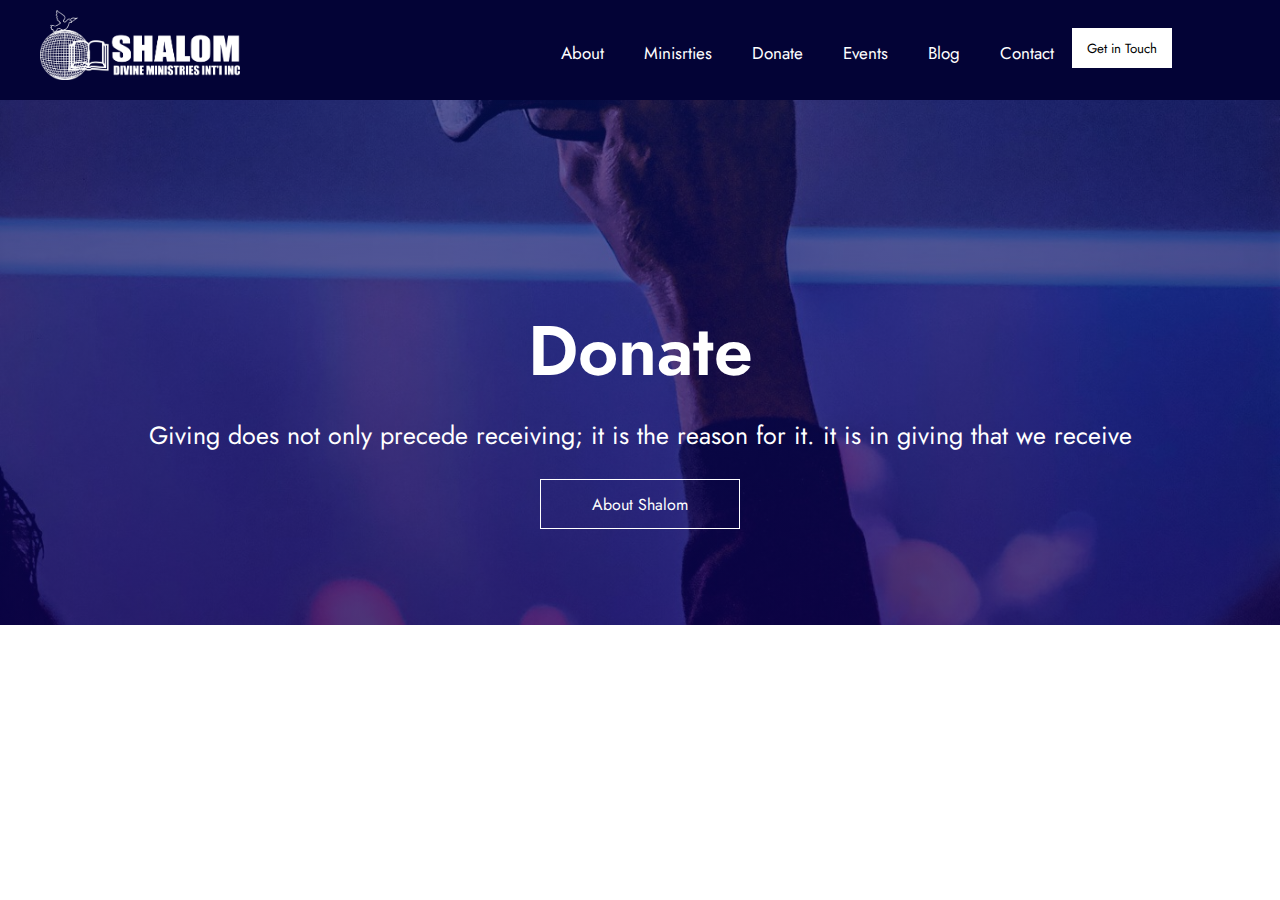
<file: index-donate.html>
<!DOCTYPE html>
<html lang="en">
<head>
    <meta charset="UTF-8">
    <meta name="viewport" content="width=device-width, initial-scale=1.0">
   
    <link rel="stylesheet" href="https://fonts.googleapis.com/css?family=Lato">
    <link rel="stylesheet" href="https://cdnjs.cloudflare.com/ajax/libs/font-awesome/4.7.0/css/font-awesome.min.css">
    <link rel="stylesheet" href="https://cdn.jsdelivr.net/npm/swiper@11/swiper-bundle.min.css"/>
    <link href="https://unpkg.com/aos@2.3.1/dist/aos.css" rel="stylesheet">
    <link rel="stylesheet" href="style.css">
    <title>Shalom Divine Minisrties Int'i Inc</title>
</head>
<body>
  <div class="loading"></div>
    <div class="bg3">
    <div class="bg2" >

      <nav>
        <nav class="nav">
              <ul>
                  <li><a href="index-about.html">About</a></li>
                  <li><a href="index-minisitries.html">Minisrties</a></li>
                  <li><a href="index-donate.html">Donate</a></li>
                  <li><a href="index-events.html">Events</a></li>
                  <li><a href="index - blog.html">Blog</a></li>
                  <li><a href="index-contact.html">Contact</a></li> 
                  <button><a href="index-contact.html"> Get in Touch</a></button>
                  
      </ul>
            <div class="menu"  ><i onclick="ShowSidebar()" class="fa fa-bars" aria-hidden="true" style="font-size: 25px;" ></i></div>
            <a href="index.html"><img src="image/shalom logo.png" alt="shalom logo" ></a> 
               <ul class="sidebar">
                  <i onclick="HideSidebar()" class="fa fa-close" aria-hidden="true" style="font-size: 25px;" ></i>
                  <li><a href="index-about.html">About</a></li>
                  <li><a href="index-minisitries.html">Minisrties</a></li>
                  <li><a href="index-donate.html">Donate</a></li>
                  <li><a href="index-events.html">Events</a></li>
                  <li><a href="index - blog.html">Blog</a></li>
                  <li><a href="index-contact.html">Contact</a></li>
              </ul></nav>
          </nav>
  <div class="page12">
   <center> <h1>Donate  </h1>
    <p>Giving does not only precede receiving; it is the reason for it. it is in giving that we receive</p>

        <button class="btn2"><a href="#" style="font-size: 16px;">About Shalom </a></button>
 </center></div></div>  </div> 

 

 <script src="https://cdn.jsdelivr.net/npm/swiper@11/swiper-bundle.min.js">
</script><script src="javascript.js"></script>
<script src="https://unpkg.com/aos@2.3.1/dist/aos.js"></script>
</body>
</html>
</file>
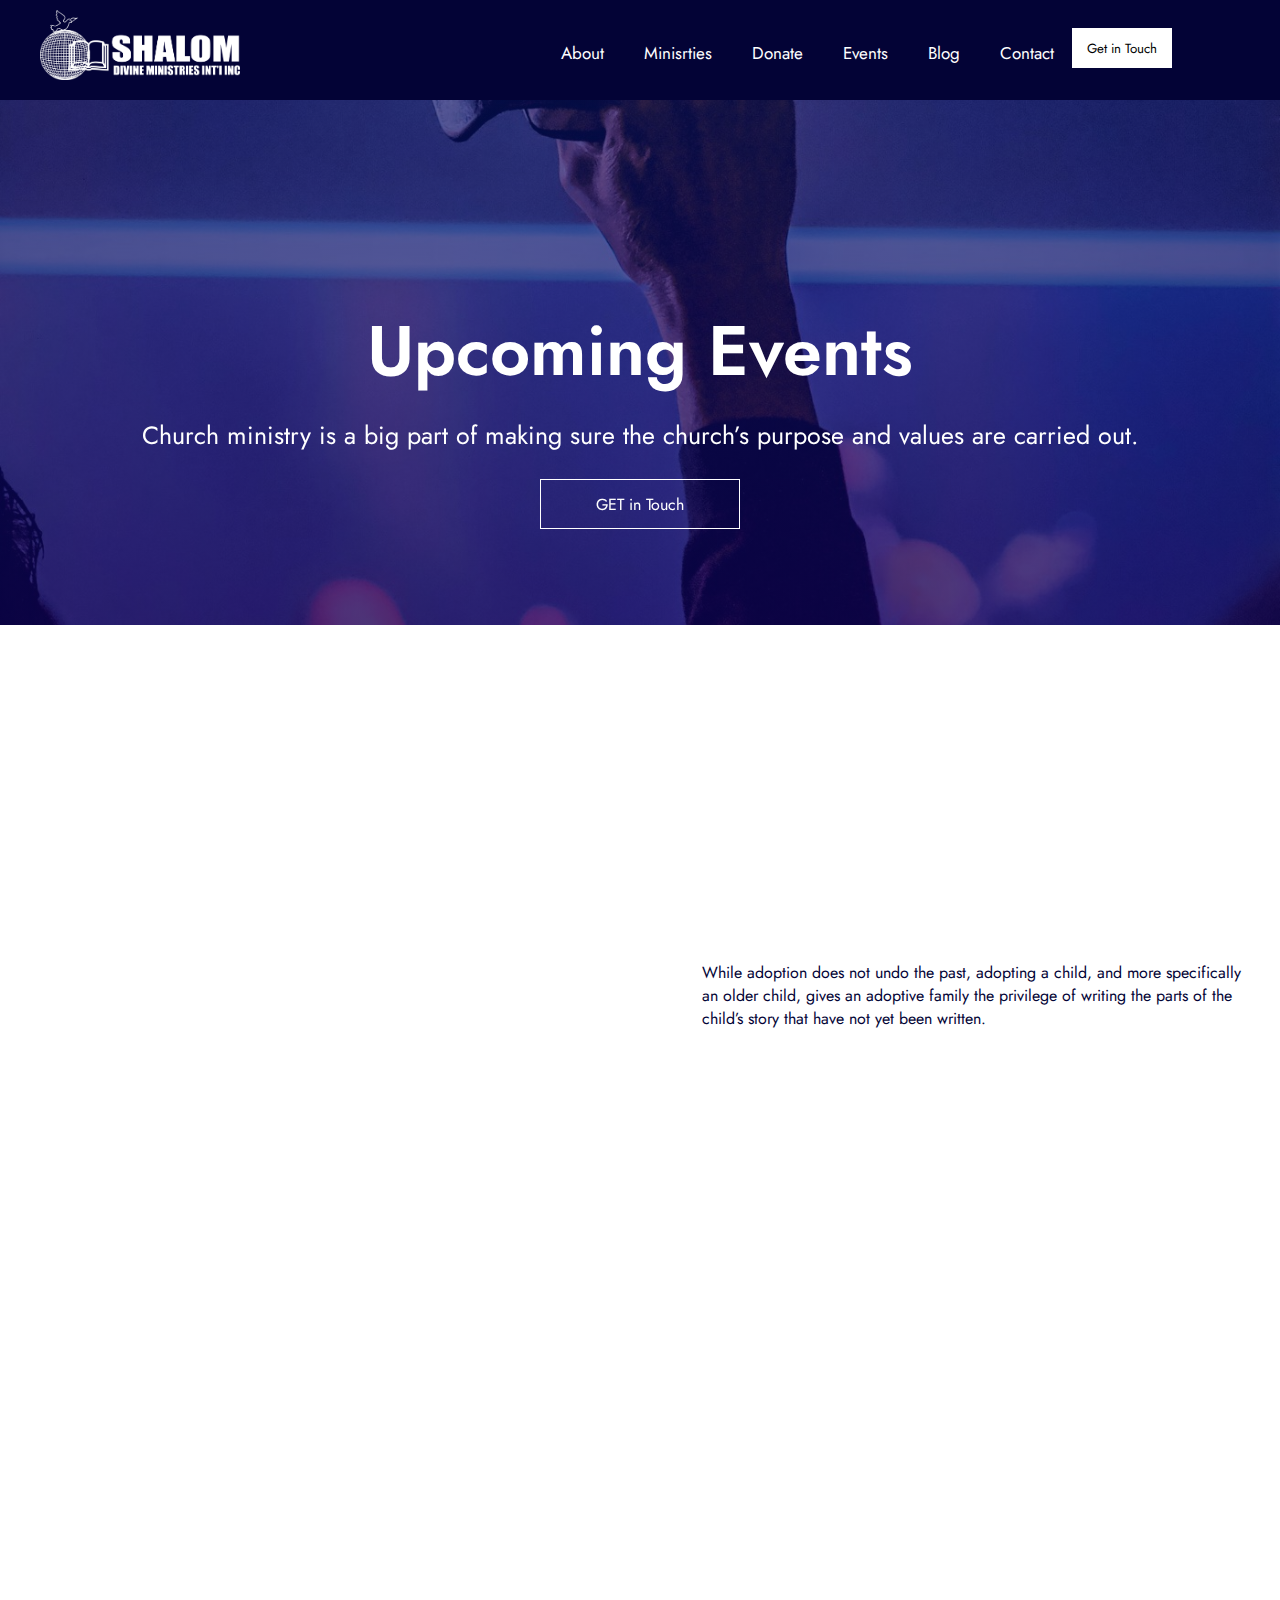
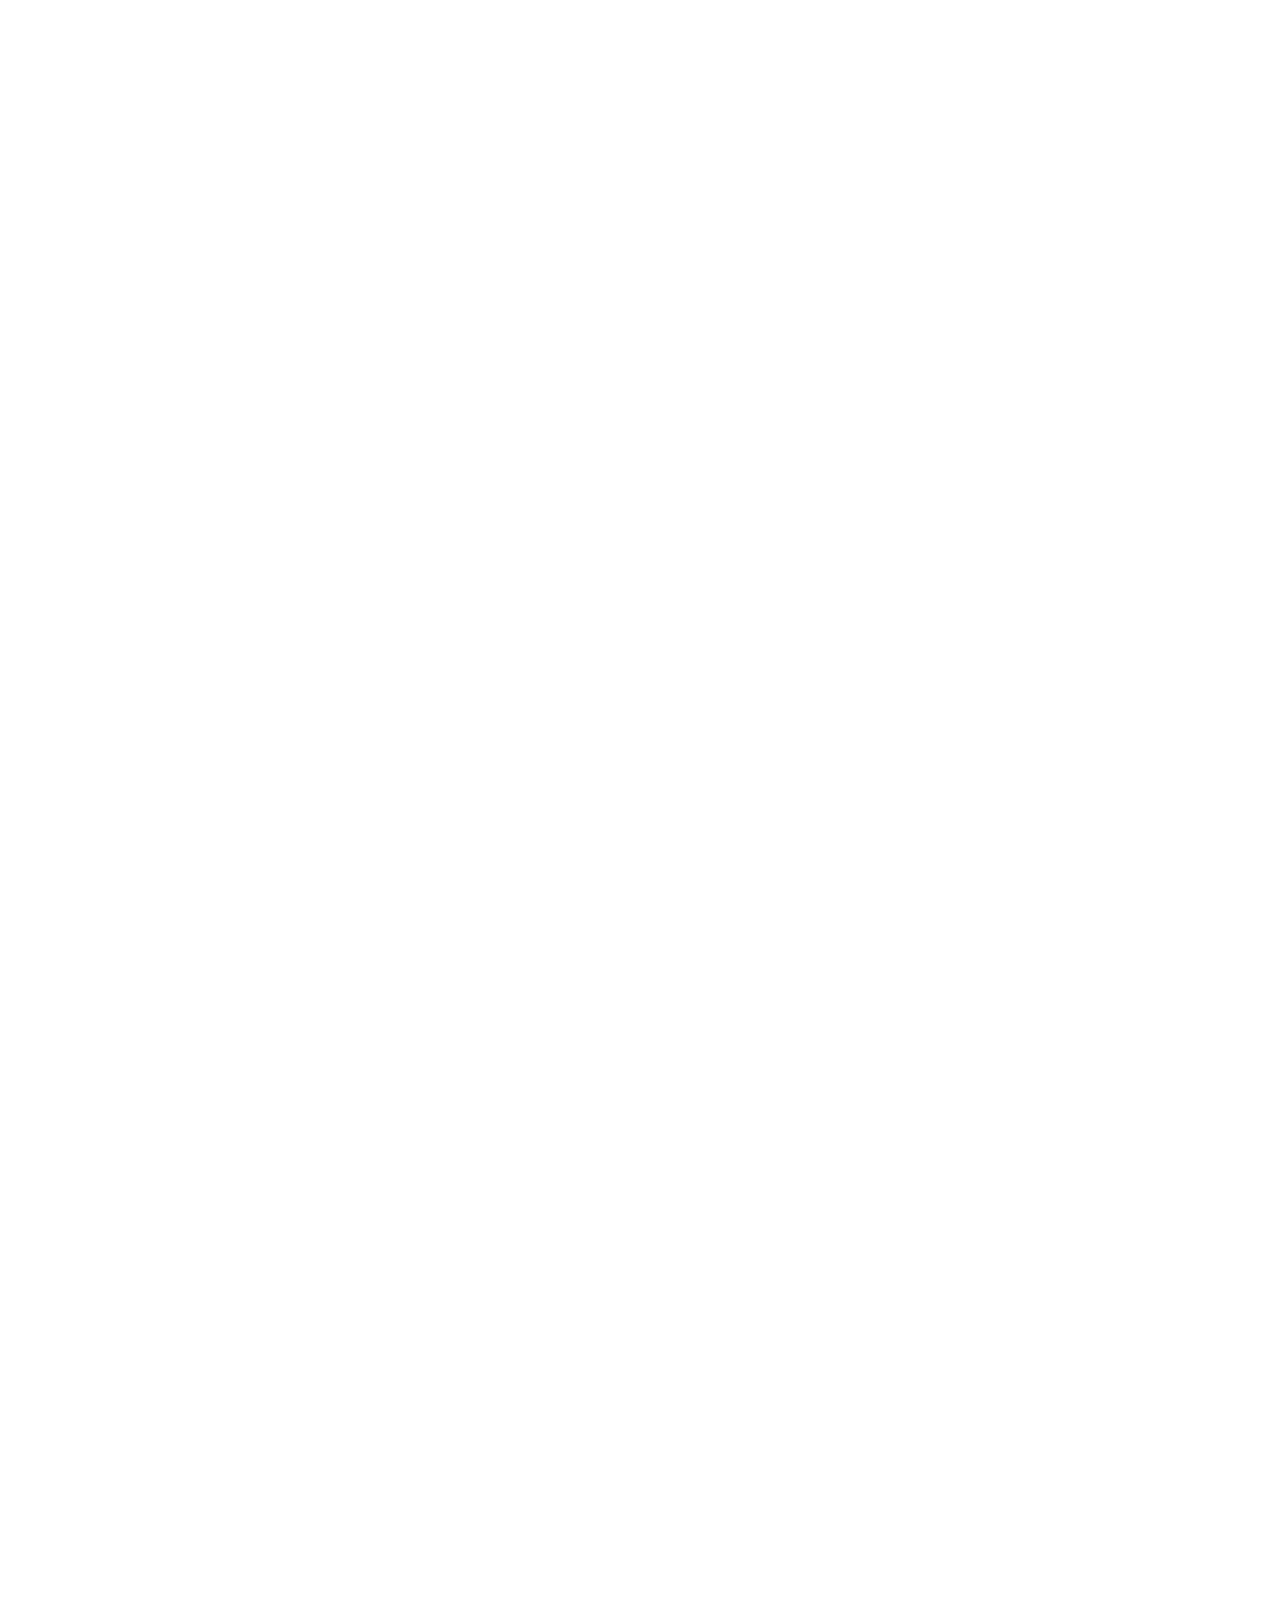
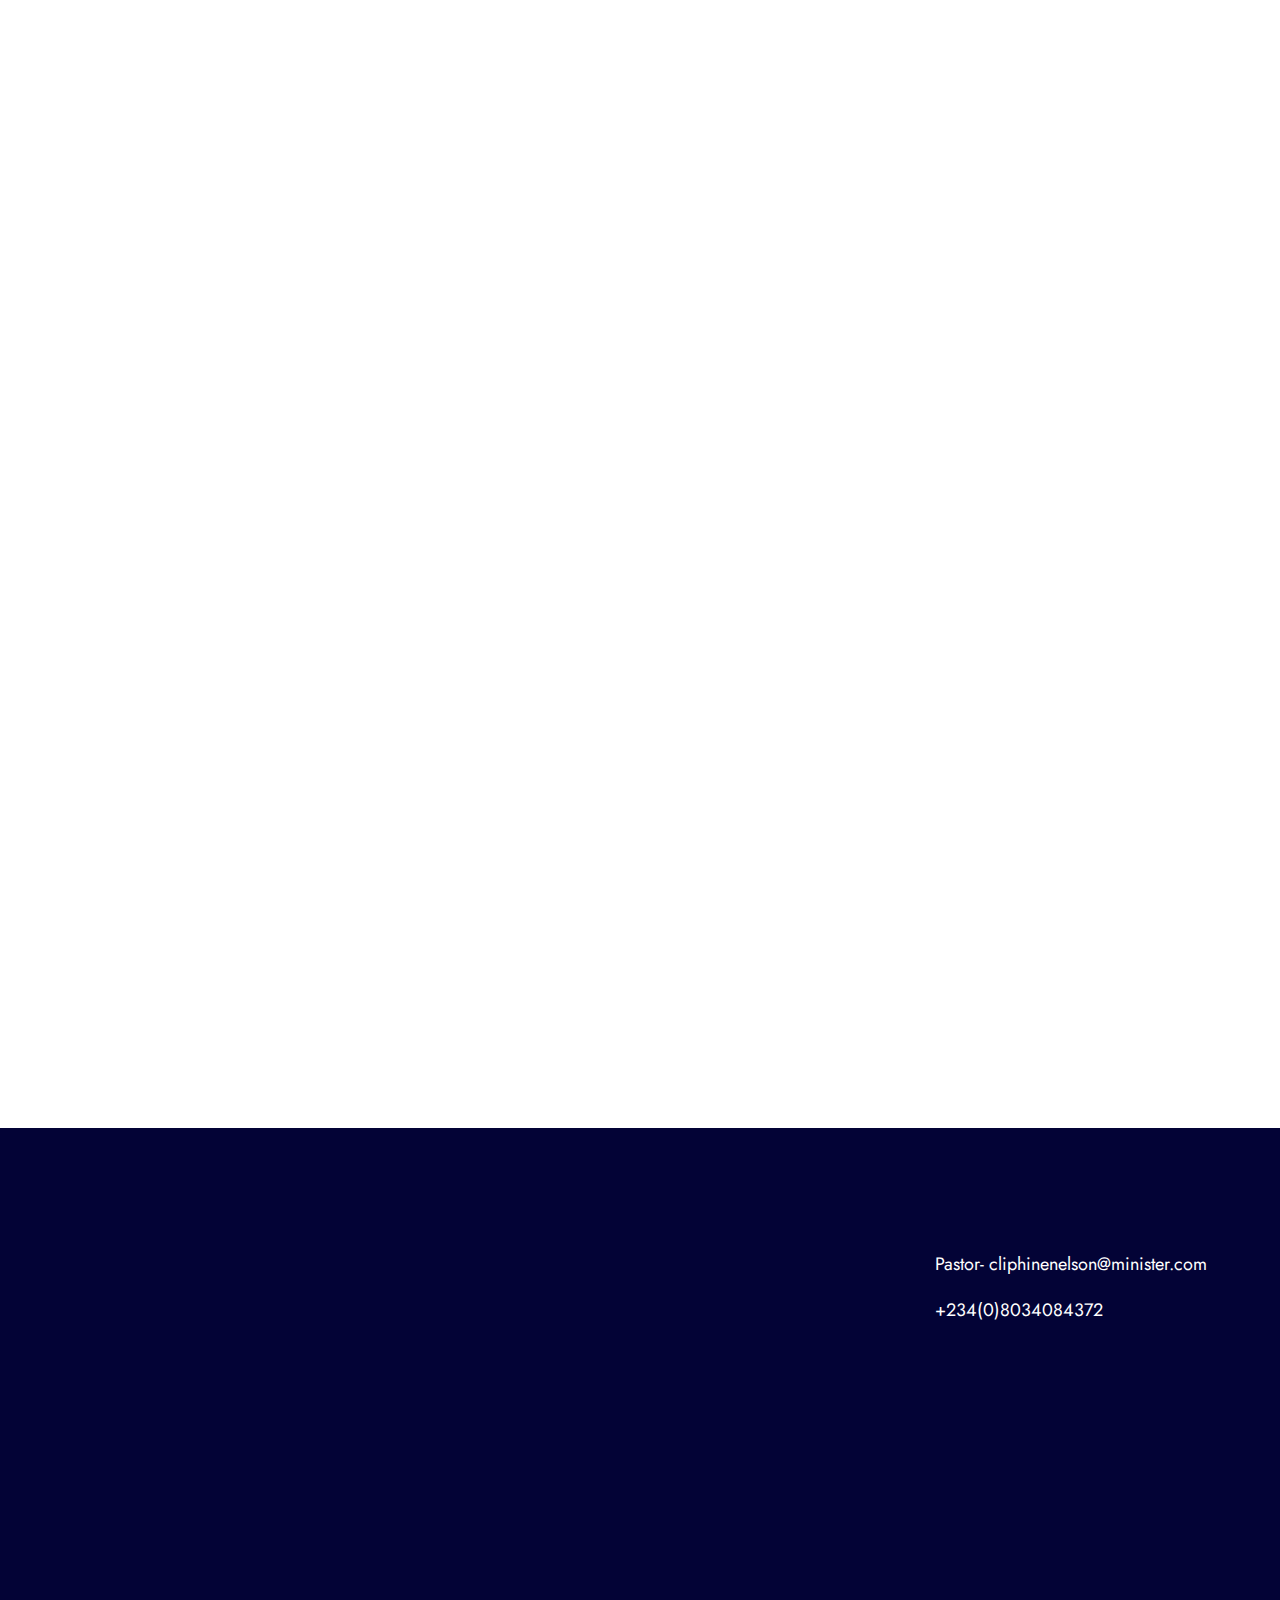
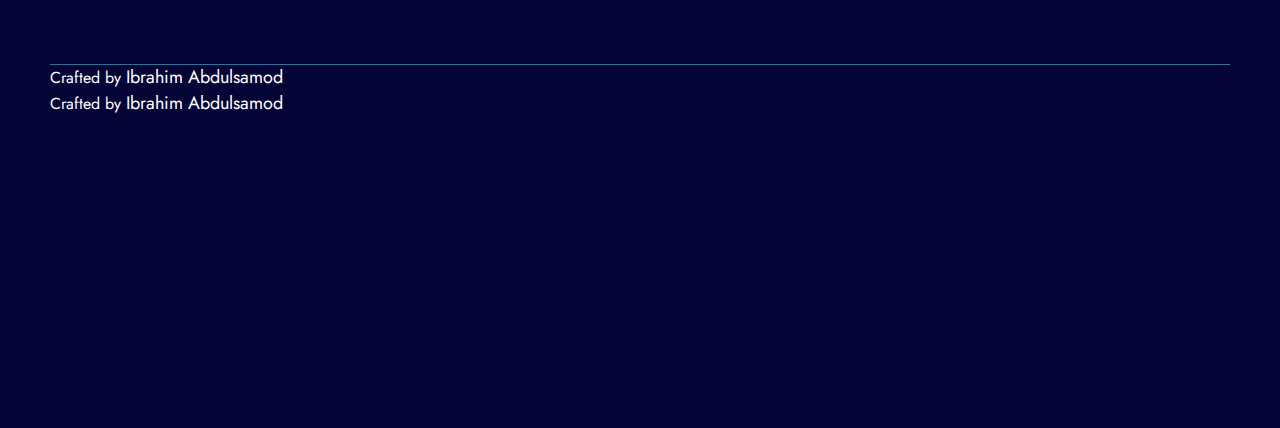
<file: index-events.html>
<!DOCTYPE html>
<html lang="en">
<head>
    <meta charset="UTF-8">
    <meta name="viewport" content="width=device-width, initial-scale=1.0">
   
    <link rel="stylesheet" href="https://fonts.googleapis.com/css?family=Lato">
    <link rel="stylesheet" href="https://cdnjs.cloudflare.com/ajax/libs/font-awesome/4.7.0/css/font-awesome.min.css">
    <link rel="stylesheet" href="https://cdn.jsdelivr.net/npm/swiper@11/swiper-bundle.min.css"/>
    <link href="https://unpkg.com/aos@2.3.1/dist/aos.css" rel="stylesheet">
    <link rel="stylesheet" href="style.css">
    <title>Shalom Divine Minisrties Int'i Inc</title>
</head>
<body>
  <div class="loading"></div>
    <div class="bg3">
    <div class="bg2" >

      <nav>
        <nav class="nav">
              <ul>
                  <li><a href="index-about.html">About</a></li>
                  <li><a href="index-minisitries.html">Minisrties</a></li>
                  <li><a href="index-donate.html">Donate</a></li>
                  <li><a href="index-events.html">Events</a></li>
                  <li><a href="index - blog.html">Blog</a></li>
                  <li><a href="index-contact.html">Contact</a></li> 
                  <button><a href="index-contact.html"> Get in Touch</a></button>
                  
      </ul>
            <div class="menu"  ><i onclick="ShowSidebar()" class="fa fa-bars" aria-hidden="true" style="font-size: 25px;" ></i></div>
            <a href="index.html"><img src="image/shalom logo.png" alt="shalom logo" ></a> 
               <ul class="sidebar">
                  <i onclick="HideSidebar()" class="fa fa-close" aria-hidden="true" style="font-size: 25px;" ></i>
                  <li><a href="index-about.html">About</a></li>
                  <li><a href="index-minisitries.html">Minisrties</a></li>
                  <li><a href="index-donate.html">Donate</a></li>
                  <li><a href="index-events.html">Events</a></li>
                  <li><a href="index - blog.html">Blog</a></li>
                  <li><a href="index-contact.html">Contact</a></li>
              </ul></nav>
          </nav>
  <div class="page12">
   <center> <h1 data-aos="zoom-in">Upcoming Events </h1>
    <p data-aos="zoom-in-down">Church ministry is a big part of making sure the church’s
         purpose and values are carried out.</p>

        <button  data-aos="fade-right" class="btn2"><a href="index-contact.html" style="font-size: 16px;">GET in Touch </a></button>
 </center></div></div>  </div> 

 <div class="page15">
    <img data-aos="flip-left" src="image/about.jpg" alt="">
    <div class="right4">
    <h2 data-aos="zoom-in-right">New Families During National Adoption Month</h2>
    <p>While adoption does not undo the past, adopting a 
      child, and more specifically an older child, gives 
      an adoptive family the privilege of writing the parts 
      of the child’s story that have not yet been written.</p>

    <button data-aos="zoom-in"><a href="index-contact.html">Register</a></button>
</div>
</div>

<div class="page16">
          <h1 data-aos="zoom-out-up">Our Worship Service</h1>
 
<div class="boxto">
    <div class="box" data-aos="zoom-in-right">
      <img src="image/new bible.jpg" alt="">
      <div>
      <h2>Wednesday Bible Study</h2>
      <p>The Bible is the greatest of all books;
         to study it is the noblest of all pursuits;
         to understand it, the highest of all goals.</p>
         <p class="para8"><i  class="fa fa-clock-o" aria-hidden="true" style="font-size: 19px;" >&nbsp;&nbsp;</i>5:40pm - 7pm</p>
          </div>
  </div>
<div class="box" data-aos="zoom-in-left">
  <img src="image/Vigil.jpeg" alt="">
  <div>
  <h2>Friday Vigil </h2>
  <p>Because the LORD kept vigil that night to bring 
    them out of Egypt, on this night all
     the Israelites are to keep vigil
    to honor the LORD for the generations to come.</p>
    <p class="para8"><i  class="fa fa-clock-o" aria-hidden="true" style="font-size: 19px;" >&nbsp;&nbsp;</i>11pm - 5am</p>
      </div>

   
    </div>

  <div class="box" data-aos="zoom-in-right">
    <img src="image/prophetic_original.jpeg" alt="">
    <div>
    <h2>Thursday Prophetic Service</h2>
    <p>The prophetic word is powerful and builds 
      faith, but until it is combined with the
       catalyst of prayer, it will not come to pass.</p>
       <p class="para8"><i  class="fa fa-clock-o" aria-hidden="true" style="font-size: 19px;" >&nbsp;&nbsp;</i>8am - 12pm</p>
        </div>
</div>
   <div class="box" data-aos="zoom-in-left">
        <img src="image/church-gettyimages-ehrlif.jpg" alt="">
        <div>
        <h2>Sunday Service</h2>
        <p>
          Blessed to be in the house of the Lord
           on this beautiful Sunday
           .Keep the faith. The most amazing things 
          in life tend to happen 
          right at the moment you're about to give up hope.</p>
          <p class="para8"><i  class="fa fa-clock-o" aria-hidden="true" style="font-size: 19px;" >&nbsp;&nbsp;</i>7am - 11:30am</p>
            </div>
    </div>
</div>
</div>

<div class="page17">
  <h2 data-aos="fade-right">Target Audience</h2>
  <p data-aos="fade-left">Believers who are seeking to deepen their relationship with God and operate in their spiritual gifts.
    <br><br>
     Individuals who are struggling with spiritual strongholds, bondages, or curses.
     <br><br>
     Those who are seeking healing from physical, emotional, or spiritual ailments.
     <br><br>
     Church leaders and pastors who desire to integrate prophetic ministry, deliverance, and healing into their local churches.
    </p>
    <button data-aos="fade-right"><a href="index-about.html">Who are we  </a></button>
  <div class="right4">
<img data-aos="fade-left" src="image/about.jpg" alt="">
</div>
</div>


<div class="page18" >
  <h2 data-aos="fade-right">Yearly order of service</h2>
  <table border="1px" data-aos="fade-left" >
    <tr>
      <th>Our Service</th> 
       <th>Days</th>
       <th>Time</th>
      
    </tr>
    <tr>
      <td>Breakfast and Communion Service</td>
      <td>1st day of the month</td>
      <td>5:30am-7:00am</td>
    </tr>

    <tr>
      <td>Youth meeting</td>
       <td>1st Sunday of the month </td>
       <td>5:30am-7:00am</td>
    </tr>

    <tr>
      <td>Men's meeting</td>
    <td>2nd Sunday of the month</td>
    <td>5:30am-7:00am</td>
    </tr>

    <tr>
      <td>Women's meeting</td>
       <td>3nd Sunday of the month</td>
       <td>5:30am-7:00am</td>
    </tr>

    <tr>
      <td>Birthday Child's Dedication/Thanksgiving Service</td>
      <td>4nd Sunday of the month</td>
      <td>5:30am-7:00am</td>
    </tr>

    <tr>
      <td>House and Car Dedication Marriage Thanksgiving </td>
      <td>5th Sunday of the month</td>
      <td>5:30am-7:00am</td>
    </tr>

    <tr>
      <td>Leader's meeting </td>
       <td>Every Monday of the week</td>
      <td>5pm to 6pm</td>
    </tr>

 <tr>
      <td>Women's meeting </td>
      <td>Every Tuesday of the week</td>
      <td>10am to 12noon
      </td>
    </tr>


    <tr>
      <td>Bible Study</td>
     <td>Every Wednesday of the week</td>
      <td>5:30pm to 7pm</td>
    </tr>

    <tr>
      <td>Healing, Deliverance and Prophetic Service</td>
       <td>Every Thursday of the week</td>
      <td>8am-12pm</td>
    </tr>

    <tr>
      <td>Jericho Hour</td>
      <td>Every Friday of the week</td>
      <td>6pm to 7pm</td>
    </tr>

    <tr>
      <td>Choir rehearsal, evangelism and visitation</td>
      <td>Every Saturday of the week </td>
      <td>4pm to 6pm  </td>
    </tr>

    <tr>
      <td>Local church vigil</td>
      <td>Last Friday of the month  </td>
      <td>11pm to 5am  </td>
    </tr>

    <tr>
      <td>Headquarters vigil</td>
      <td>1st Friday of the month </td>
      <td>11pm to 5am  </td>
    </tr>




  </table>
</div>

<div class="page19">
  <h2 data-aos="fade-right">Department in the church</h2>

  <table border="1px" data-aos="fade-left">
    <tr>
      <th>Choir</th>
      <th>Ushering</th>
      <th>Sanctuary keepers</th>
     
    </tr>
    
         <tr>
      <th>Media department</th>
      <th>Prayer Warrior</th>
      <th>Evangelism</th>
      </tr>

      <tr class=>
        <th>Event and Planningt</th>
        <th>Men department</th>
        <th>Women department</th>
        </tr>

        <tr>
          <th>Youth department</th>
          </tr>
  

  </table>
</div>

<div class="footer">
  <img data-aos="fade-up" src="image/shalom logo.png" alt="">

  <p data-aos="fade-up" class="para8">
    We have a strong sense of commmunity with parishionsers.
    People and children of all ages here are 
    encouraged to learn about their
     own faith and the role of the church in
      our community and worldwide. 
  </p>

  <h4 data-aos="fade-up">Follow our social</h4>
   <span data-aos="fade-right">
  <a href="#">
  <i class="fa fa-facebook-square" aria-hidden="true"
   style="font-size: 19px;" ></i>
  </a>&nbsp;&nbsp;
  <a href="#">
    <i class="fa fa-instagram" aria-hidden="true"
     style="font-size: 19px;" ></i>
    </a>&nbsp;&nbsp;
    <a href="#">
      <i class="fa fa-twitter" aria-hidden="true"
       style="font-size: 19px;" ></i>
      </a>&nbsp;&nbsp;
      <a href="#">
        <i class="fa fa-youtube-play" aria-hidden="true"
         style="font-size: 19px;" ></i>
        </a>

  </span>
    <div class="right">
     
  <h2 data-aos="fade-up">Navigation</h2>
  <ul data-aos="fade-up">
  <li><a href="index.html">Home</a></li>
  <li><a href="index-about.html">About</a></li>
  <li><a href="index-minisitries.html">Minisrties</a></li>
  <li><a href="index-donate.html">Donate</a></li>
  <li><a href="index-events.html">Events</a></li>
  <li><a href="index - blog.html">Biog</a></li>
  <li><a href="index-contact.html">Get in Touch</a></li>
  </ul>
  <div class="right1">

    <h2 data-aos="fade-up">Contact</h2>

    <a href="mailto:Pastor-cliphinenelson@minister.com">Pastor-
      cliphinenelson@minister.com</a>

      <p class="para9">+234(0)8034084372</p>

    <address data-aos="fade-up">No 12 Shalom Avenue Greenland
       Estate Off Badagry express way,
        OlorunShogo bus stop 
    </address></div>
  </div>
  <div class="line"></div>
    <p class="para10">Crafted by <a href="#">Ibrahim Abdulsamod</a></p>

    <p class="para10">Crafted by <a href="#">Ibrahim Abdulsamod</a></p>
</div>
    <script src="https://cdn.jsdelivr.net/npm/swiper@11/swiper-bundle.min.js">
    </script><script src="javascript.js"></script>
    <script src="https://unpkg.com/aos@2.3.1/dist/aos.js"></script>
    <script>
      AOS.init();
    </script>
</body>
</html>
</file>
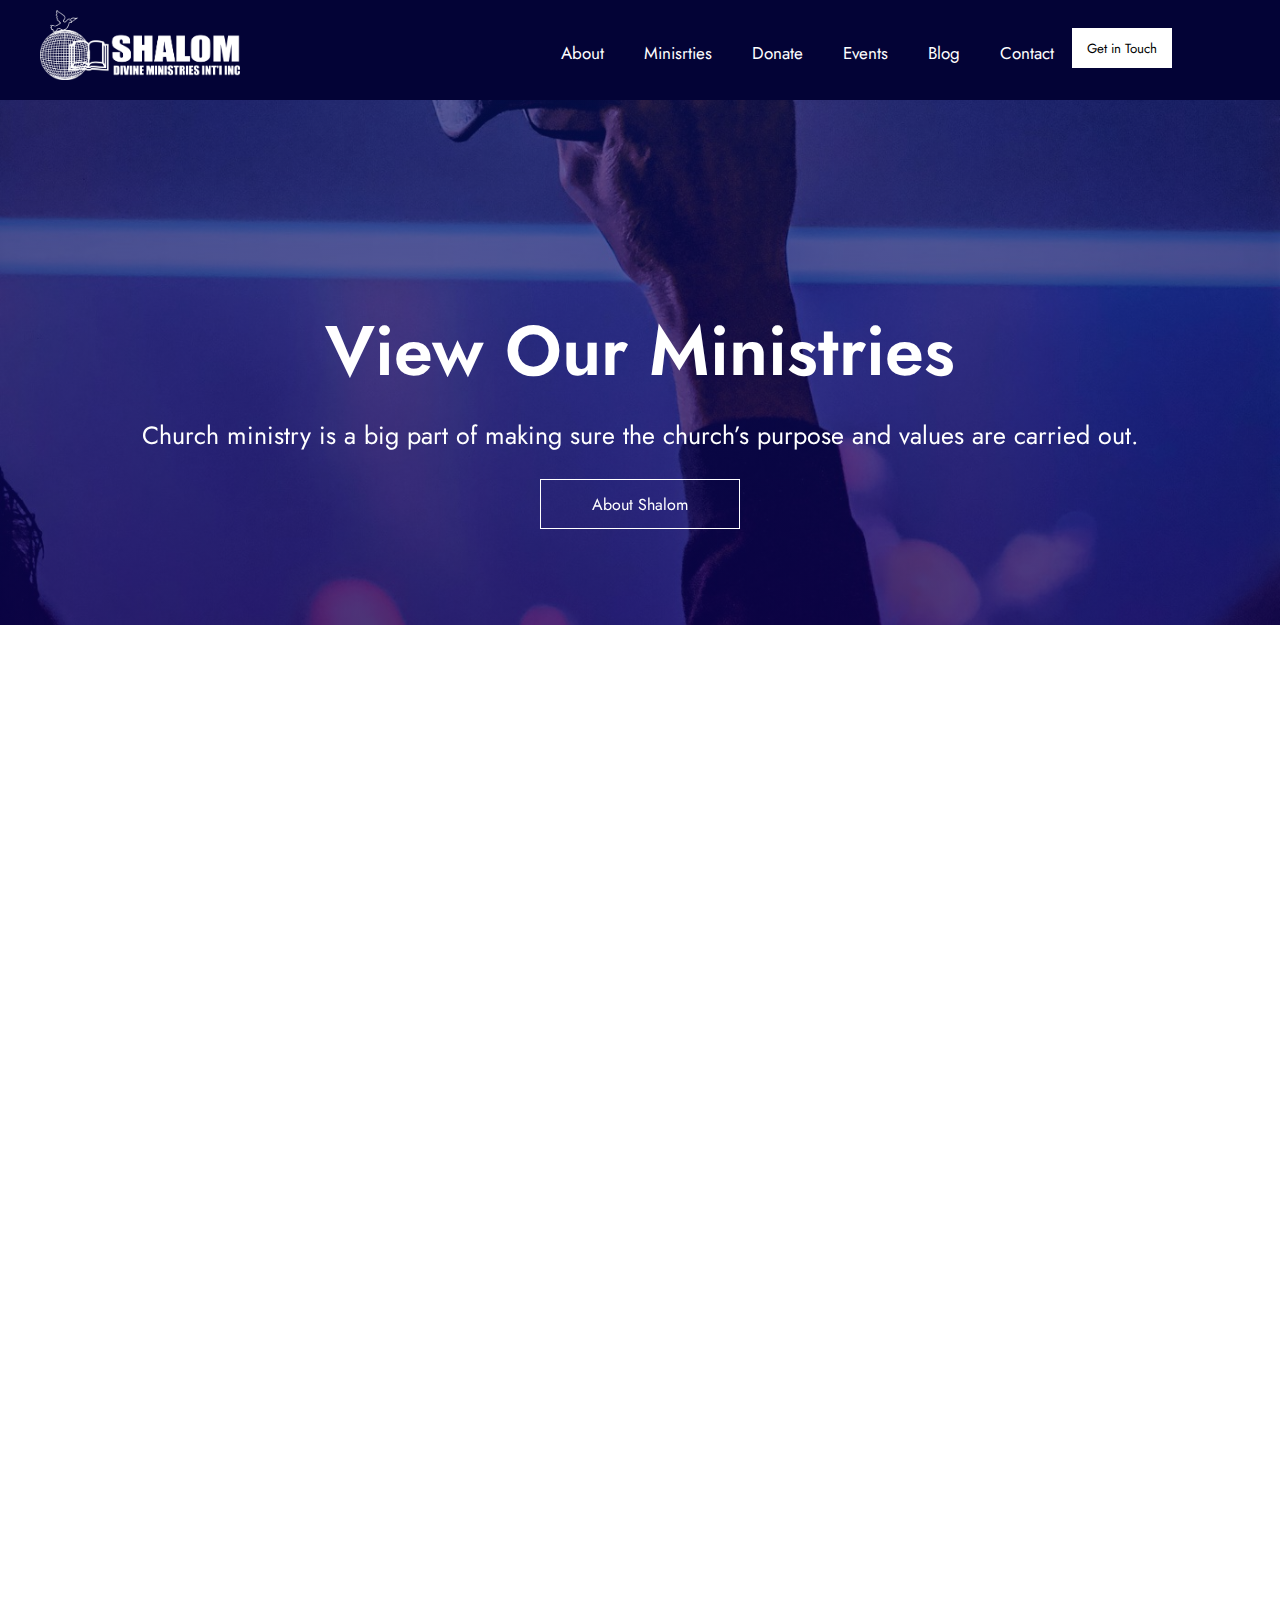
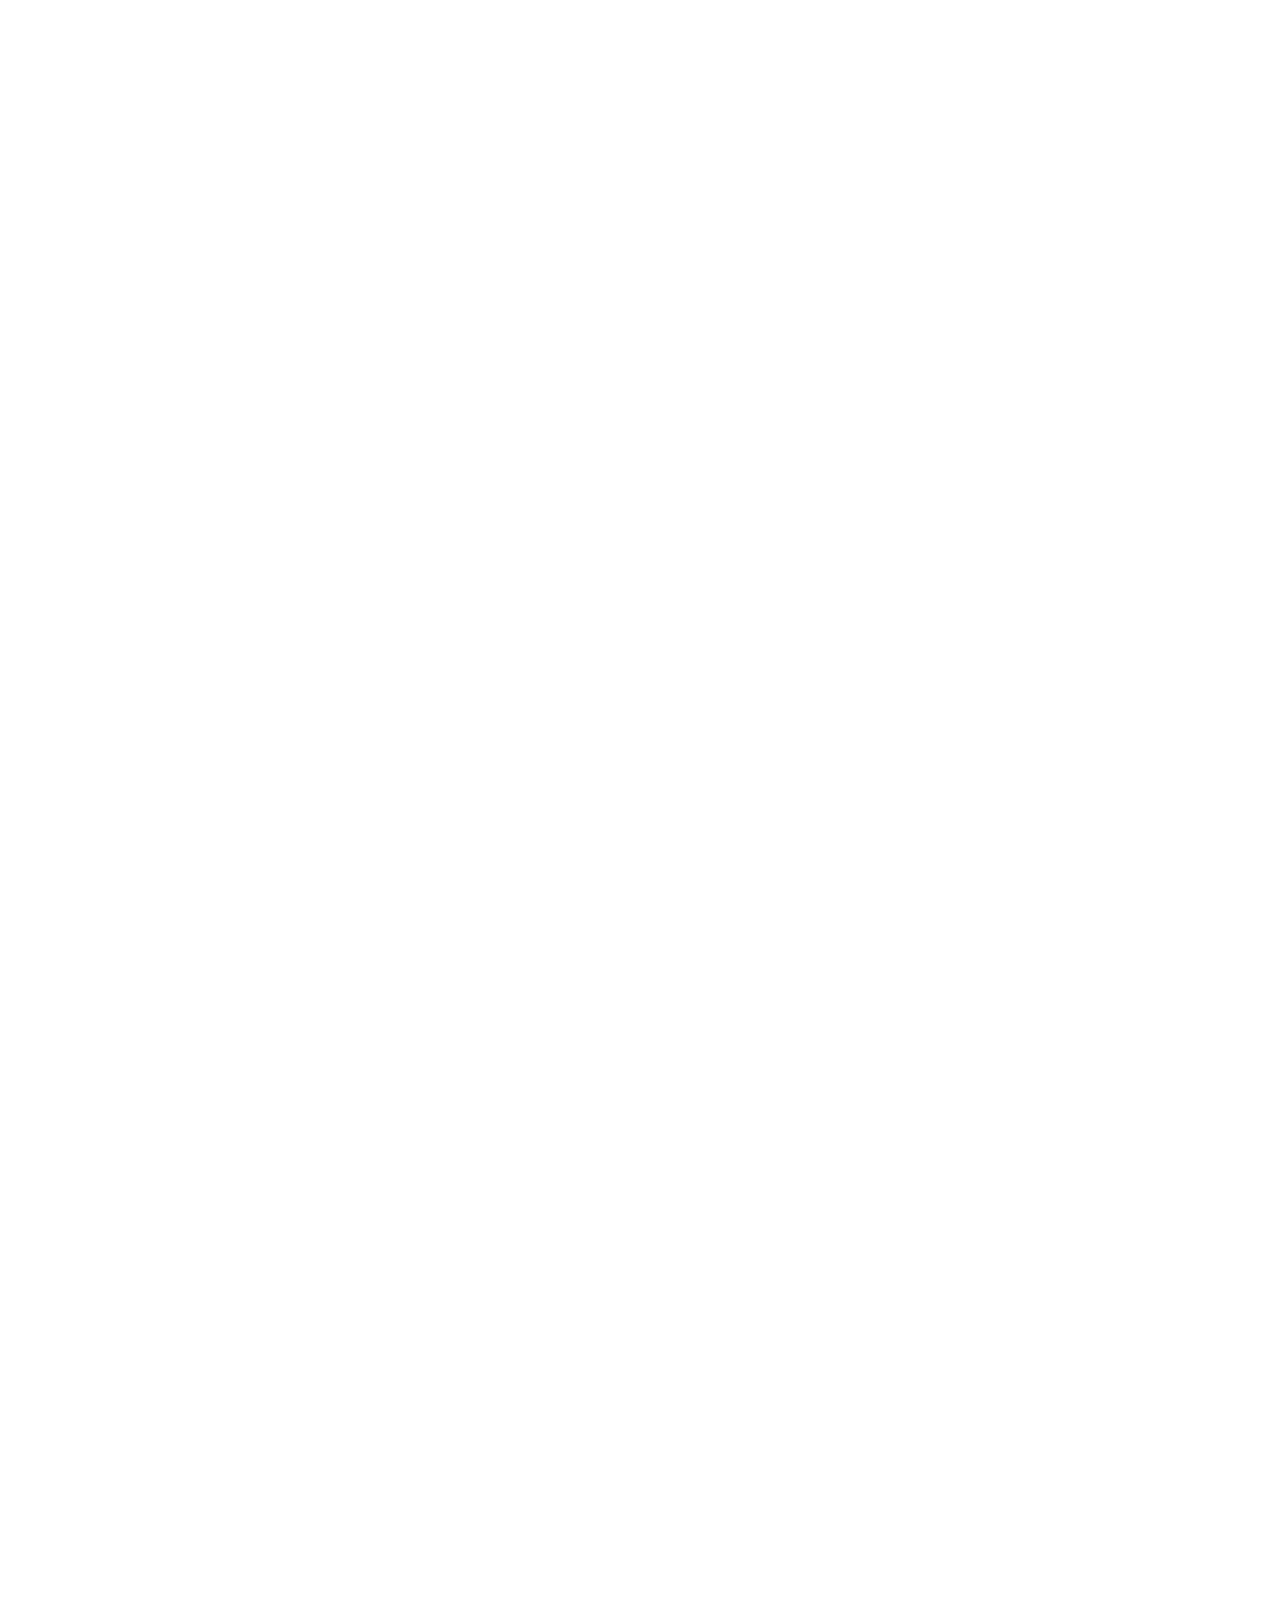
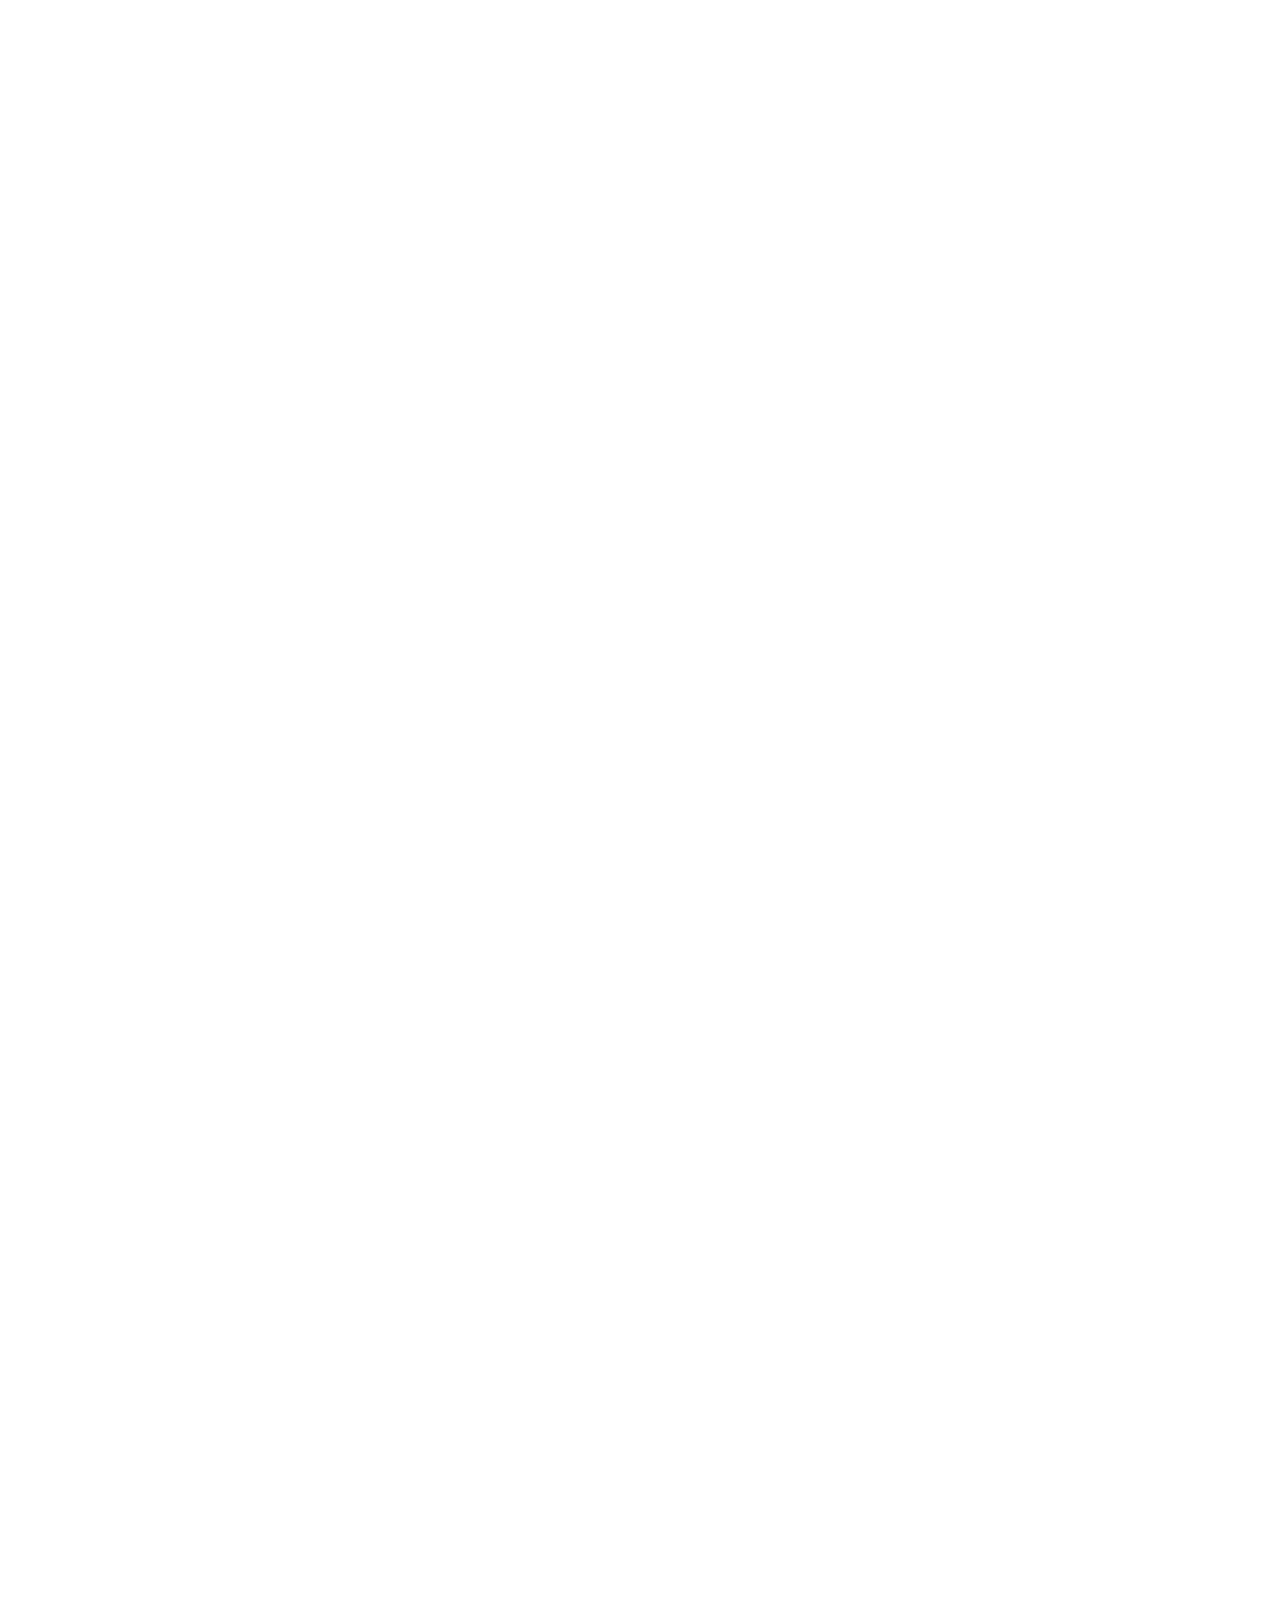
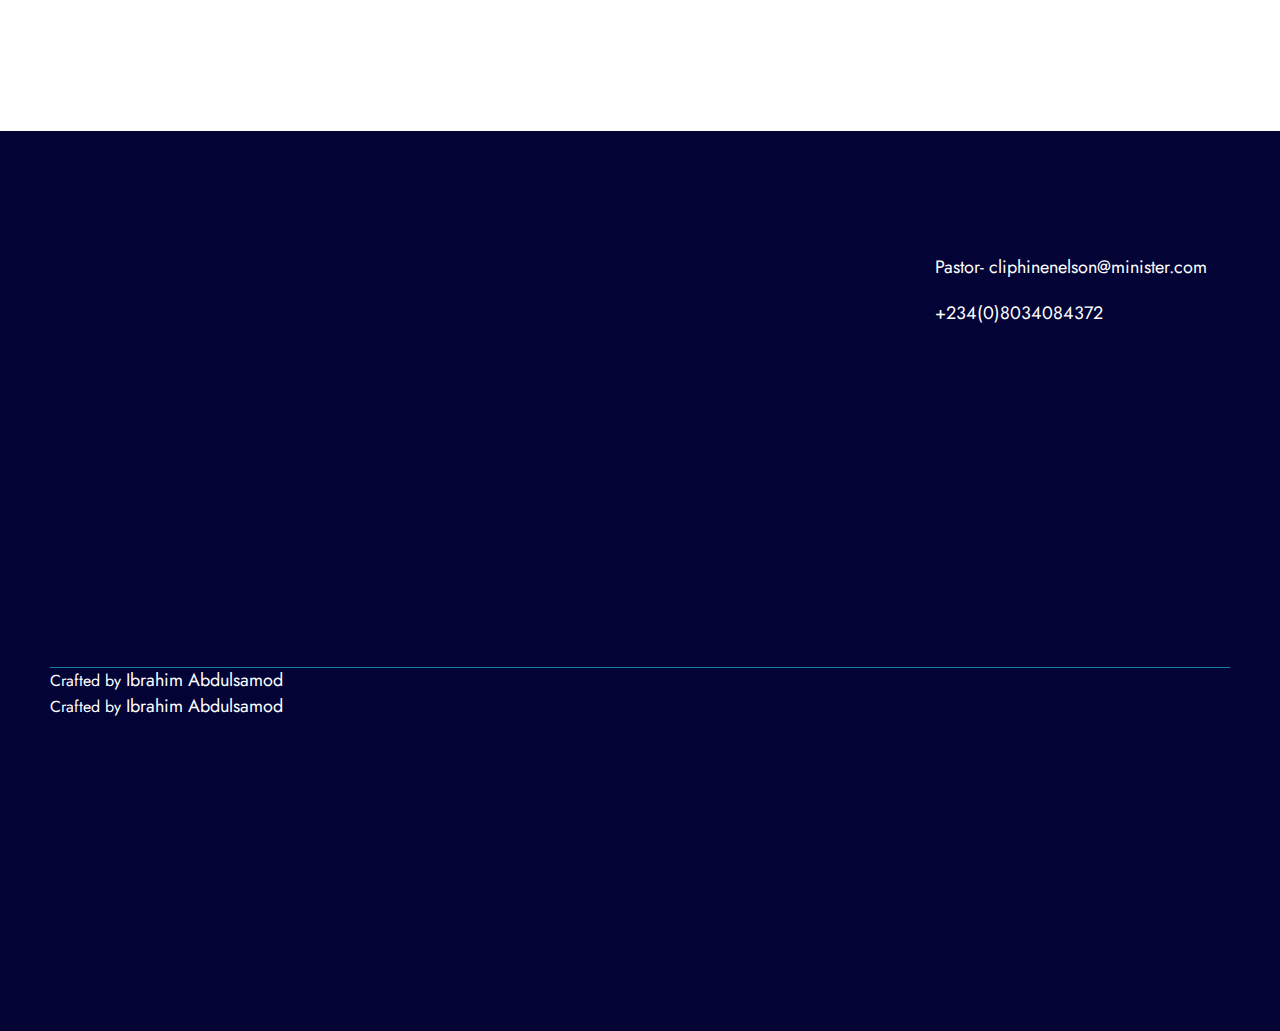
<file: index-minisitries.html>
<!DOCTYPE html>
<html lang="en">
<head>
    <meta charset="UTF-8">
    <meta name="viewport" content="width=device-width, initial-scale=1.0">
   
    <link rel="stylesheet" href="https://fonts.googleapis.com/css?family=Lato">
    <link rel="stylesheet" href="https://cdnjs.cloudflare.com/ajax/libs/font-awesome/4.7.0/css/font-awesome.min.css">
    <link rel="stylesheet" href="https://cdn.jsdelivr.net/npm/swiper@11/swiper-bundle.min.css"/>
    <link href="https://unpkg.com/aos@2.3.1/dist/aos.css" rel="stylesheet">
    <link rel="stylesheet" href="style.css">
    <title>Shalom Divine Minisrties Int'i Inc</title>
</head>
<body>
  <div class="loading"></div>
    <div class="bg3">
    <div class="bg2" >

      <nav>
        <nav class="nav">
              <ul>
                  <li><a href="index-about.html">About</a></li>
                  <li><a href="index-minisitries.html">Minisrties</a></li>
                  <li><a href="index-donate.html">Donate</a></li>
                  <li><a href="index-events.html">Events</a></li>
                  <li><a href="index - blog.html">Blog</a></li>
                  <li><a href="index-contact.html">Contact</a></li> 
                  <button><a href="index-contact.html"> Get in Touch</a></button>
                  
      </ul>
            <div class="menu"  ><i onclick="ShowSidebar()" class="fa fa-bars" aria-hidden="true" style="font-size: 25px;" ></i></div>
            <a href="index.html"><img src="image/shalom logo.png" alt="shalom logo" ></a> 
               <ul class="sidebar">
                  <i onclick="HideSidebar()" class="fa fa-close" aria-hidden="true" style="font-size: 25px;" ></i>
                  <li><a href="index-about.html">About</a></li>
                  <li><a href="index-minisitries.html">Minisrties</a></li>
                  <li><a href="index-donate.html">Donate</a></li>
                  <li><a href="index-events.html">Events</a></li>
                  <li><a href="index - blog.html">Blog</a></li>
                  <li><a href="index-contact.html">Contact</a></li>
              </ul></nav>
          </nav>
  <div class="page12">
   <center> <h1 data-aos="fade-down-right">View Our Ministries </h1>
    <p data-aos="fade-down-left">Church ministry is a big part of making sure the church’s
         purpose and values are carried out.</p>

        <button data-aos="fade-right" class="btn2"data-aos-delay="1000"><a href="index-about.html" style="font-size: 16px;">About Shalom </a></button>
 </center></div></div>  </div>  
        
 <div class="page13">

    <div class="box" data-aos="fade-right">
        <img src="image/YOUTH-MINISTRY.jpg" alt="">
        <h1>Youth Ministry</h1>

    <p>The National Shalom  Youth is the arm of the church that depend
         on God to emancipate, empower and encourage young people for exploits. 
        We envision ordinary youths becoming Christ-centered Champions in everyday life.
        At Second Baptist Church, we are committed to creating community.
        The key to connecting is getting involved in a Bible Study class.
         Adult Bible Study is the heartbeat of the Second Family and is
          what gives our big church a friendly, small town feel. Classes 
          are designed with our diverse crowd in mind.  </p>
          <button><a href="index-contact.html">Get in Touch</a></button>
    </div>
    <div class="box" data-aos="fade-left">
        <img src="image/student-ministry-5.jpg" alt="">
        <h1>Teem Ministry</h1>

    <p>The Young Executives is the teenage arm of the
         Shalom Divine Minisrties Int'i Inc, catering mainly to teenagers between the
          ages of 13-19. The teen’s church ministry is divided into
           two part namely the junior teens and the senior teens.
         The ministry operates under the coordination of the General
          Overseer. Our Second Students ministry offers JHigh and
           High School students
        representing over 250 schools across the Houston area a fun and
         vibrant community in which they find a place to belong, build 
         lasting relationships and deepen their walks with God. In-depth
          discipleship opportunites, worship at LIVE on Wednesday nights
        and weekend Bible Study teach students how to live with purpose 
        and meaning. </p>
          <button><a href="index-contact.html">Get in Touch</a></button>
    </div>
 

    <div class="box" data-aos="fade-right">
        <img src="image/church  (14).jpeg" alt="">
        <h1>Ministry Goals</h1>

    <p> Establish a prophetic school that equips believers with the gift of prophecy.
       Launch a deliverance ministry that provides freedom from spiritual strongholds.
       Develop a healing ministry that proclaims the healing power of Jesus Christ.
       Host conferences and events that promote prophetic ministry, deliverance, and healing.
       Establish partnerships with other ministries and churches to further the reach of our ministry.
      </p>
          <button><a href="index-contact.html">Get in Touch</a></button>
    </div>

  <div class="box" data-aos="fade-left">
    <img src="image/church  (16).jpeg" alt="">
    <h1>Deliverance Ministry</h1>

<p> To provide a safe and supportive environment for individuals to receive freedom from spiritual strongholds, bondages, and curses.
  To equip believers with the knowledge and strategies to overcome demonic oppression and live a life of victory in Christ.
  To offer deliverance services, including prayer ministry, counseling, and spiritual warfare training.
  </p>
      <button><a href="index-contact.html">Get in Touch</a></button>   
  </div>


 <div class="box" data-aos="fade-right">
    <img src="image/church  (17).jpeg" alt="">
    <h1>Healing Ministry</h1>

<p> To proclaim the healing power of Jesus Christ to individuals who are suffering from physical, emotional, or spiritual ailments.
   To provide a platform for healing prayers, anointings, and impartations of faith.
   To offer spiritual healing services, including prayer ministry, counseling, and restorative ministry.
  </p>
      <button><a href="index-contact.html">Get in Touch</a></button>   
  </div>

   <div class="box" data-aos="fade-left">
        <img src="image/chuldren.jpeg" alt="">
        <h1>children's Ministry</h1>

    <p>There Forgotten by much of the world, millions of
         boys and girls struggle to survive under the most
          desperate of circumstances. Many must eke out a 
          living on their own, begging on the streets,
           scavenging through trash, or working in sweatshops.
            The national children ministry gives these children
       a fresh start on a better life, while offering a
        new beginning in Christ. The ministry comprises 
        of children, children teachers and their coordinators
         from all Shalom Divine Minisrties Int'i Inc and 
         members comprises of all the children of the 
         churches between age 0 to 13.
        Second truly loves kids and embraces a
        commitment to support families by teaching God’s Word
         and maintaining an atmosphere that inspires faith and 
         growth.</p>
          <button><a href="index-contact.html">Get in Touch</a></button>
    </div>

 </div>
<div class="page17">
  <h2 data-aos="fade-up">AIMS AND OBJECTIVES </h2>
  <p data-aos="fade-up-right">- To preach the gospel of peace and deliverance of our Lord Jesus Christ in all parts of Nigeria and around the world.
    <br> <br>
    - To serve as a forerunner of the second coming of Christ Jesus by creating awareness of his coming.
    <br> <br>
    - To disciple convert so that they can be taught the Holy scriptures unto maturity.
    <br> <br>
     - To establish ministry for training ministers of the gospel and the church workers within and outside the country.
     <br> <br>
      - To engage in social work, community development and child welfare programs and other similar activities.
      <br> <br>
      - Establish and operate youth Ministries,  school and hospital.
    </p>
    <button data-aos="fade-right"><a href="index-about.html">Who are we  </a></button>
  <div class="right4">
<img data-aos="fade-left" src="image/about.jpg" alt="">
</div>
</div>


<div class="page14">
    <h2 data-aos="fade-up">How Does the Church Ministry Improve the Church?</h2>
    <p data-aos="fade-right">Church ministry makes the church improve in many ways,
       including its general spiritual health, involvement
      in the community, and impact. Church ministries help
      members learn more about the Bible, worship in a
       more meaningful way, and grow closer to God by
       giving chances 
      for spiritual growth and discipleship. <br> <br>
    
  Involving in a ministry gives people a sense of
   community and belonging because they meet other
 people with similar views and values and form
    a network of support within the church. 
    Outreach and evangelism ministries actively
   spread the Christian message, bringing new
    people into the faith group and extending
          the church’s reach beyond its walls.
<br><br>
Social outreach groups show that the church
 cares about the needs of the community
  by giving help and compassion to those 
  who are vulnerable or on the outside. 
  Leadership development organizations 
  find and train church leaders-to-be from
   within the congregation, giving them the
   skills and tools they need to lead in the 
   church. Members actively help others through
    service-oriented ministries that give them
     real help and support when they are facing
      problems or crises.

      Church organizations help build a culture of 
      giving by encouraging members to give generously. 
      Organizations help the church meet its financial
       needs and support its charitable work. Worship
        groups set up a meaningful space for worship,
         which encourages and uplifts the congregation
          as they praise and worship. Youth and
           children are involved in ministries 
           through age-appropriate programs and events.
            Church ministry helps the younger generation
             grow in their faith and brings them into the 
             life of the church.
        <br><br>
Ministries help create a strong sense of community in the 
church by encouraging members to work together and be united.
 Communication groups help the church reach out to the 
 community by making sure the congregation and the wider
  community talk to each other well. Stewardship of 
  resources is stressed, since church ministry helps
   manage and steward the church’s resources well, 
   making sure they are used in the best way for the
   church and its purpose. The church reaches and
    interacts with a larger group of people and stays
     relevant to the needs of the community when ministries
      use technology and digital tools.
            <br><br>
Church ministry tries to meet the needs and solve the
 problems of the congregation and the community as a
  whole, making the world a more caring and supportive
   place. Church ministry is a key part of the church’s
    spiritual vitality, community effect, and growth.
     It makes the church a powerful and life-changing
      force in the lives of its members and beyond.
    </p>
</div>

 
<div class="footer">
  <img data-aos="fade-up" src="image/shalom logo.png" alt="">

  <p data-aos="fade-up" class="para8">
    We have a strong sense of commmunity with parishionsers.
    People and children of all ages here are 
    encouraged to learn about their
     own faith and the role of the church in
      our community and worldwide. 
  </p>

  <h4 data-aos="fade-up">Follow our social</h4>
   <span data-aos="fade-right">
  <a href="#">
  <i class="fa fa-facebook-square" aria-hidden="true"
   style="font-size: 19px;" ></i>
  </a>&nbsp;&nbsp;
  <a href="#">
    <i class="fa fa-instagram" aria-hidden="true"
     style="font-size: 19px;" ></i>
    </a>&nbsp;&nbsp;
    <a href="#">
      <i class="fa fa-twitter" aria-hidden="true"
       style="font-size: 19px;" ></i>
      </a>&nbsp;&nbsp;
      <a href="#">
        <i class="fa fa-youtube-play" aria-hidden="true"
         style="font-size: 19px;" ></i>
        </a>

  </span>
    <div class="right">
     
  <h2 data-aos="fade-up">Navigation</h2>
  <ul data-aos="fade-up">
  <li><a href="index.html">Home</a></li>
  <li><a href="index-about.html">About</a></li>
  <li><a href="index-minisitries.html">Minisrties</a></li>
  <li><a href="index-donate.html">Donate</a></li>
  <li><a href="index-events.html">Events</a></li>
  <li><a href="index - blog.html">Biog</a></li>
  <li><a href="index-contact.html">Get in Touch</a></li>
  </ul>
  <div class="right1">

    <h2 data-aos="fade-up">Contact</h2>

    <a href="mailto:Pastor-cliphinenelson@minister.com">Pastor-
      cliphinenelson@minister.com</a>

      <p class="para9">+234(0)8034084372</p>

    <address data-aos="fade-up">No 12 Shalom Avenue Greenland
       Estate Off Badagry express way,
        OlorunShogo bus stop 
    </address></div>
  </div>
  <div class="line"></div>
    <p class="para10">Crafted by <a href="#">Ibrahim Abdulsamod</a></p>

    <p class="para10">Crafted by <a href="#">Ibrahim Abdulsamod</a></p>
</div>
    <script src="https://cdn.jsdelivr.net/npm/swiper@11/swiper-bundle.min.js">
    </script><script src="javascript.js"></script>
    <script src="https://unpkg.com/aos@2.3.1/dist/aos.js"></script>
    <script>
      AOS.init();
    </script>
</body>
</html>
</file>
<file: style.css>
@import url('https://fonts.googleapis.com/css2?family=Jost:ital,wght@0,100..900;1,100..900&family=PT+Sans+Narrow:wght@400;700&display=swap');

*{
    margin: 0;
    padding: 0;
    box-sizing: border-box;
    font-family: "Jost", sans-serif;
    font-optical-sizing: auto;
    font-weight: 400;
    font-style: normal;
 
}
:root{
    --blue: rgb(14, 129, 158);
    --box-color:rgb(3, 3, 54);
    --backgground: rgba(7, 113, 212, 0.301);

}

body{
    font-family: 'jost';    
}

.bg1{
    
    background: url(image/Firefly\ people\ worshiping.jpg);
    height: 110vh;
    width: 100%;
    height: fit-content;
   background-position: 40%;
    background-size:cover;
    background-repeat: no-repeat;
}
.bg{
    z-index: -999;
    height: 110vh;
    height: fit-content;
    width: 100%;
   background: linear-gradient(to top, rgba(2, 6, 73, 0.658), var(--box-color));
}
nav{
    width: 100%;
    height: 100px;
    z-index: 999;
    background-color: rgba(2, 3, 46, 0.185);
    text-decoration: none;

 
}
.nav{
    width: 100%;
    height: 100px;
    position: fixed;
    top: 0;
    z-index: 999;
    background-color:var(--box-color);
    text-decoration: none;

 
}



nav img{
    position: absolute;
    top: 0;
    width:200px;
     margin: 10px 40px;

}

nav ul{
    display: flex;
    list-style-type: none;
    position: relative;
    justify-content: right;
    margin-right: 100px;
   
    

}

nav li{
   margin-left: 20px;
  
}

nav li a{
    display: block;
    margin-top: 25px;
    text-decoration: none;
    color: rgb(255, 255, 255);
    padding: 16px 10px;
    font-size: 17px;
    font-weight: 400;

}
nav li a:hover{
    transition: .5s ease-in-out;
    color:var(--blue);
    letter-spacing: 1.5px;
}
nav ul button{
    width: 100px;
    height: 40px;
    background-color: rgb(255, 255, 255);
    margin:28px 8px ;
    border: none;
    float: right;
    transition: .8s ease ;
}
button a{
    text-decoration: none;
    color: black;
    text-align: center;
}
button:hover{
    letter-spacing: 1px;
    width: 117px;
}
nav .menu  i{
    display: none;
    position: absolute;
    text-align: center;
    font-size: 45px;
    color:var(--blue);
    padding: 10px 6px;
    width: 50px;
    height: 40px;
    background-color: rgb(255, 255, 255);
    border-radius: 5px;
    margin:28px 5px ;
    right: 0%;
    top: 0;
    border: none;
    float: right;
    cursor: pointer;
  

}
.sidebar{
   
    display: none;
    padding: 0;
    margin: 0;
    text-align: left;
    position: absolute;
    top: 95%;
    left: 0;
    background: rgba(255, 252, 252, 0.973);
    width: 100%;
    height: 0;
    overflow: hidden;
    font-size: 5px;
    z-index: 10;
    border-radius: 10px;
    transition: .8s ease-in-out;

}

.sidebar li{
    margin:0;
    padding: 10px 10px;
}

.sidebar li a { color:var(--box-color);
    font-weight: bold;
    margin-top: 0;
    padding: 0;
}@media (max-width:620px){
    nav ul button{
        
        width: 70px;
        height: 70px;
        font-size: 17px;
        margin: 0;
    }
    button:hover{
        letter-spacing: 1px;
        width: 87px;
    }
}

@media (max-width:1020px) {
    nav img{
        width: 150px;
        margin:0;
        margin-top: 10px;
    }
    nav ul button{
        display: none;
        width: 70px;
        height: 70px;
        font-size: 17px;
        margin: 0;
    }
    button:hover{
        letter-spacing: 1px;
        width: 87px;
    }
    nav ul li a{
        display: none;
    }
    .sidebar{
        display:block;
        height: 0px;
    }
.sidebar li a{
    display: block;
    padding: 10px;
    border-radius: 10px;
}

.sidebar li a:hover{
    background-color:var(--box-color);
}

nav .menu i{
  display: block;
   
}
}


.page1{
    position: relative;
 
    margin: auto;
margin: 50px;
}

.page1 h1{
   
    font-size: 30px;
    color: white;
    width: 100%;
  
    font-weight: 500;   
    
}
.page1 p{
    
    color:white;
   
    font-size: 15px;
    width: 95%;
    margin:5px 15px;
}

.page1 .btn1{
    width: 90%;
    height: 50px;
    margin: 10px 2px;
    font-weight: bold;
    border: none;
    color:var(--blue);
    margin:5px 10px;
  
}

.page1 .btn1 a{
    font-size: 19px;
    font-weight: 500;
    color: var(--blue);
}

.page1 .btn2{
    width: 90%;
    height: 50px;
    margin: 20px 10px;
    padding: 10px;
    font-weight: bold;
    background: none;
    border: 2px solid white;
    margin-bottom: 90px;
}
.page1 .btn2 a{
    font-size: 19px;
    font-weight: 500;
    color: rgb(255, 255, 255)
}

.page1 button:hover{
   transform: scale(1.051);
    transition: .9s ease-in-out;
    letter-spacing: 1px;
}

@media (min-width:600px) {
    .page1{
       text-align: center;
    }
   
    .page1 h1{
        width: 100%;
        font-size: 30px;

    }

    .page1 p{
        width: 70%;
        font-size: 20px;
    }
    .page1 .btn1{
        width: 170px;
      
     
    }
    .page1 .btn2{
        width: 170px;
       
    }
    
}
@media (min-width:860px) {
    .page1{
        margin: 200px;
    }
   
    .page1 h1{
        width: 100%;
        font-size: 60px;

    }

    .page1 p{
        width: 50%;
        font-size: 20px;
    }
}
.adbox{
    padding: 20px;
  color: black;
    width: 90%;
    height: fit-content;
    background-color: rgb(255, 255, 255);
    float:left;
   
}

.adbox .ad img{
    width: 65px;
    padding: 10px;
}

.adbox .ad {
   display: flex;
    float: left;
    margin: 10px 0px;
  

}
.adbox .ad h2{
    font-size: 20px;
    font-weight: 800;
    color: var(--blue);
}

.adbox .ad h2 span{
    color: black;
    font-size: 20px;
}

@media (min-width:600px) {
    .adbox{
        
          width: 100%;
          margin: 0;
          height: 100px;
          background-color: rgb(255, 255, 255);
          margin-bottom: 100px;
      }
      
      .adbox .ad {
          margin: 0px 60px;
      }
    }

    .page2{
        margin:150px 20px
    }

.page2 .para1{
    font-size: 17px;
    letter-spacing: 5px;
    color: var(--blue);
}

.page2 .tran{
    font-weight: 500;
    color: var(--box-color);
}

.page2 button{
    width: 250px;
    height: 50px;
    font-size: 17px;
    border: none;
    background-color: var(--box-color);
    color: white;
    margin-bottom: 40px;
}

.page2 button a{
    color: white;
    transition: .5s ease-in-out;
}

.page2 button a:hover{
   letter-spacing: 2px;
}




.page2 img{
    width: 100%;
    
}
.page2 .goal {
    color: var(--blue);
    font-weight: 600;

}
.page2 .goal span{
    color: var(--box-color);
    font-weight:550;
}
.page2 .four-box i{
    color: var(--blue);
    padding: 3px;
}
.page .para2{
    width: 100%;
    font-size: 10px;
    margin-bottom: 50px;
}
.page2 .four-box{
margin-top: 20px;
width: 100%;
height: 50px;
height:fit-content;
background-color:var(--backgground);
padding: 5px;
font-weight: 500;
}

.page2 .side .comm{
    width: 100%;
    height: 90px ;
    background-color:var(--backgground) ;
    margin-top: 20px;
    padding: 10px;
    display: flex;

}

.page2 .side .comm .box{
    background-color: var(--blue);
    width: 50px;
    color: white;
    position: relative;
    text-align: center;
    height: 50px;
    padding: 7px 3px;
}
.page2 .side .comm h2{
    font-weight: 600;
  color: var(--box-color);
}
.page2 .side .comm h2 span{
    font-size: 17px;
}

.page2 .side img{
    margin-top: 60px;
       width: 100%;
}
@media (min-width:800px) {
    .page2{
        margin:100px 80px;
        width: 90%;
    }
    .page2 .tran{
        font-size: 40px;
        font-weight: 500;
        width: 70%;
        color: var(--box-color);

    }

    .page2 button{
        margin-top: -40px;
        float: right;
    }
    .page2 img{
        margin-top: 50px;
        width: 36.33%; 
    }

    .page2 .para2{
        width: 40%;
    }

    .page2 .four-box{
        width: 36.33%;
      
    }
    .page2 .side {
        position: absolute;
        margin-top: -80%;
        font-size: 20px;
        width: 50%;
       right: 0;
    }
    .page2 .side .comm{
        width: 60.33%;
    }
    .page2 .side img{
       
           width: 80%;
    }
    }

    .page3{
        width: 100%;
        height: 120vh;
        height: fit-content;
        background-color: var(--backgground);
        padding:60px 5px;
    }

    .page3 .para3{
        padding: 5px 20px;
        letter-spacing: 4px;
        color: var(--blue);
        font-weight: 600;
        margin-bottom: 20px;

    }

    .page3 h1{
        padding: 5px 20px;
        font-weight: 500;
        color: var(--box-color);
       
    }

    .page3 button{
        margin: 5px 20px;
        width: 200px;
        height: 50px;
        background:none;
        border: 2px solid var(--box-color);
    }
    .page3 button a{
        font-size: 17px;
        color: var(--box-color);
        transition: .4s;
    }
    .page3 .card-list .card-item{
        color: var(--box-color);
        background-color: white;
        width: 100%;
        flex-direction: column;
        padding: 10px;
        display: flex;
        justify-content: center;

    }

    .slider-wrapper{
        overflow: hidden;
        max-width: 1200px;
        margin: 0 15px 55px;

    }

    .page3 .card-list .card-item .user-name{
        font-weight: 700;
        font-size: 30px;
    }

    .page3 .card-list .card-item .user-profession{
        font-weight: 500;
    }
  .page3 .card-list .card-item .user-image{
    width:100% ;
    padding-right:10px ;
    height: 250px;
  }
  .page3 .card-list .card-item .line{
    margin: 40px 4px;
    width: 90%;
    height: 1px;
    background-color: rgb(190, 188, 188);
  }
  .page3 .card-list .card-item h3{
    padding: 5px;
  }

    @media (min-width:800px) {
        .page3 {
           
            padding: 80px;
        }
    
        .page3 h1{
           width: 50%;
           font-size: 50px;
           
        }
    
        .page3 button{
            margin-top: -80px;
          float:right;
        }

        .page3 .card-list .card-item{
            color: var(--box-color);
            background-color: white;
            width:100%;
            height: 600px;
            overflow: hidden;
            display:flex ;
            flex-direction: column;
            justify-content: center;
          
        }
        .page3 .card-list .card-item .user-image{
            width:320px ;
            padding-left:0px ;
            height: 250px;
          }

       
    }

 .page4{
    margin: 80px 20px;
    float: left;
 }

 .page4 img{
    width: 100%;
   
 }

 .page4 h1{
    color: var(--blue);
    font-weight: 700;
 }
 .page4 h1 span{
    color: var(--box-color);
    font-weight: 700;
 }

 .page4 .para5{
    margin: 20px 0px;
    width: 100%;
    color: var(--box-color);

 }

 .page4 .para6{
    margin: 20px 0px;
    color: var(--box-color);
    font-weight: 700;
 }

 .page4 button{
    margin: 70px 0px;
    width: 200px;
    height: 50px;
    font-size: 20px;
    background: var(--backgground);
    border: 1px solid black;
 
    transition: .6s ease;
 }

 .page4 button a{
       color:var(--box-color);
 }

 @media (min-width:900px) {

    .page4 img{
        width: 50.66%;
        height: 500px;
        float: left;

     }
     .page4 h1{
        color: var(--blue);
        font-weight: 700;
        width: 30%;
        float: right;
        margin-right: 146px;

     }
     .page4 h1 span{
        color: var(--box-color);
        font-weight: 700;
     }
    
     .page4 .para5{
        width: 33.66%;
        color: var(--box-color);
        float:right;
        margin-right: 100px;
     
    
     }
    
     .page4 .para6{
        color: var(--box-color);
        font-weight: 700;
        float:right;
        width: 40%;
        margin-right: 26px;
     }
     .page4 button{
      margin-left: 100px;
     }
    
 }

 .page5{
    margin: 80px 20px;
 }

 .page5 .para7{
    letter-spacing: 3px;
    color: var(--blue);
    font: 17px;
 }

 .page5 h1{
    font-weight: 500;
    color: var(--box-color);
    margin: 20px 0;
 }

 .page5 img{
    width: 100%;
    margin: 30px 0;
 }

 .page5 .para8{
  
    color: var(--blue);
    font: 17px;
 }

 .page5 h3{
    color: var(--box-color);
    font-weight: 500;
 }
 @media (min-width:900px){
    .page5{
        margin: 30px 30px;
    }

    .page5 .para7{
        font-size: 19px;
    }

    .page5 h1{
        font-size: 50px;
        width: 500px;
    }
    .page5 .img{
        width: 500px;
        height: 500px;

    }
    .page5 .right{
        float: right;
        width: 45%;
        margin-top: -860px;
    }

    .page5 img{
        width: 250px;
    }
 }

 .footer{
    width: 100%;
    height: fit-content;
    background: var(--box-color);
    color: white;
    padding: 30px 20px;
 }


 .footer img{
    width: 200px;
    margin-bottom: 30px;
 }

 .footer .para8{
    width: 100%;
    margin-bottom: 30px;

 }
 .footer h4{
    font-size: 20px;
 }

 .footer span{
    margin: 30px 20px;
 }
 .footer span a{
    margin: 10px;
    color: white;
    transition: .3s ease-in-out;

 }
.footer span a:hover{
    color: var(--blue);
}

.footer h2{
    margin: 30px 0px;
    font-size: 25px;
    font-weight: 600;
}

.footer ul li {
    list-style-type: none;
    text-decoration: none;
    padding: 6px 5px;
}

.footer ul li a{
    text-decoration: none;
    color: white;
    font-size: 18px;
    transition: .3s ease-in-out;
}

.footer a:hover{
    color: var(--blue);
}

.footer a{
    font-size: 18px;
    color: white;
    text-decoration: none;
    transition: .3s ease-in-out;
     margin: 10px 0px;
}


.footer .para9{
    margin: 20px 0px;
    font-size: 18px;
}

.footer address{
    font-size: 18px;
    width: 80%;
    margin-bottom: 20px;
}

@media (min-width:900px) {
    .footer{
        padding: 50px;
        height: fit-content;
        height: 100vh;
    }

    .footer .para8{
        width: 35%;
        font-size: 20px;

    }

    .footer .right{
        float:right;
        margin-top: -330px;
        width: 50%;
    }
    .footer .right1{
        float:right;
        margin-top: -505px;
        width: 50%;
    }

    .footer ul li {
        list-style-type: none;
        text-decoration: none;
        margin: 20px 0px;
    
    }

    .footer .line{
        width: 100%;
        height: 0.1px;
        background: var(--blue);
        margin-top: 150px;

    }

}

/* index contact style*//* index contact style*//* index contact style*//* index contact style*/
/* index contact style*//* index contact style*/
/* index contact style*//* index contact style*//* index contact style*//* index contact style*/
/* index contact style*/
/* index contact style*//* index contact style*//* index contact style*//* index contact style*/
/* index contact style*/
/* index contact style*/


.bg2{
    background: url(image/Firefly\ people\ worshiping.jpg);
    height: 110vh;
    width: 100%;
    height: fit-content;
   background-position: 40%;
    background-size:cover;
    background-repeat: no-repeat;
}
.bg3{
    z-index: -999;
    height: 110vh;
    height: fit-content;
    width: 100%;
   background: linear-gradient(to top, rgba(14, 4, 100, 0.664), rgba(1, 25, 133, 0.822));
}
.page6{
    position: relative;


}

.page6 .para11{
    margin-top: 50px;
    letter-spacing: 4px;
    font-size: 19px;
    font-weight: 500;

}


.page6 h1{
   
    font-size: 50px;
    color: white;
    width: 95%;
    padding: 10px 0px;
    font-weight: 500;   
     margin:5px 10px;
}
.page6 p{
    
    color:white;
   
    font-size: 15px;
    width: 95%;
    margin:5px 15px;
}

.page6 .love{
    color: white;
    margin: auto;
    padding: 15px;
    width: 90%;
    height: 300px;
    background: var(--blue);
    margin-bottom: 100px;
}

.page6 .love h2{
    color: white;
    font-weight: 600;
}

.page6 .love h4{
    font-size: 19px;
    font-weight: 600;
    
}

.page6 form{
 
    background: white;
    margin: -80px 10px;
    padding: 20px;
    width: 94%;


}
.page6 form p{
    font-size: 20px;
    margin: 10px 0px;
    color: var(--box-color);
    font-weight: 600;
}

.page6 form input{
    width: 100%;
    height: 50px;
    outline: none;
    padding: 10px;
    font-size: 17px;
    border: 0.001px solid rgba(2, 2, 87, 0.13);
    transition: .3s ease-in-out;
}

.page6 form input:hover{
    border: 1px solid rgba(2, 2, 87, 0.986);
    box-shadow: 2px 3px 5px rgba(0, 0, 0, 0.13);
}
.page6 form input::placeholder{
    font-size: 17px;
    padding: 10px;
    color: black;
}

.page6 form textarea{
    resize: none;
    outline: none;
    width: 100%;
    padding: 10px;
    font-size: 17px;
    border: 0.001px solid rgba(2, 2, 87, 0.13);
    transition: .3s ease-in-out;
}

.page6 form textarea:hover{
    border: 1px solid rgba(2, 2, 87, 0.986);
    box-shadow: 2px 3px 5px rgba(0, 0, 0, 0.13);
}

.page6 form .sub{
    background: var(--box-color);
    color: white;
    border: none;
    outline: none;
}
.page6 form .sub:hover{
    letter-spacing: 3px;
    background: var(--blue);
}
@media (min-width:900px) {
    .page6{
        margin-left: 20px;
    }
   
    .page6 h1{
        width: 40%;
        font-size: 50px;

    }

    .page6 p{
        width: 40%;
        font-size: 20px;
    }
    .page6 .love{
    
        margin:20px 20px;
        padding: 15px;
        width: 40%;
      
    } 
    .page6 .love p{
        width: 100%;
    }

    .page6 .love h2{
        color: white;
        font-weight: 600;
    }
    
    .page6 .love h4{
      width: 40%;
        
    }

    .page6 form{
        margin: 20px;
        float: right;
        width: 50%;
        margin-top: -600px;

    }

    .page6 form input{
        width: 44%;
        height: 60px;
    }
    .page6 form .right1 {
        margin-top: -160px;
        float: right;
        width: 45%;
    }
    .page6 form .right1 p{
        width: 100%;
    }
    .page6 form .right1 input{
        height: 60px;
        width: 100%;
    }

    .bg2{
        height: 133vh;
        min-height: fit-content;
   
        width: 100%; 
    }
    .bg3{
        height: 13vh; 
      min-height: fit-content;
        width: 100%;
    }
    
}

  

@media (min-width:860px) {
    .page6{
        margin-left: 20px;
    }
   
    .page6 h1{
        width: 40%;
        font-size: 60px;

    }

    .page6 p{
        width: 40%;
        font-size: 20px;
    }
}

.line1{
    height: 200px;
}
.page7{
   
  margin: 30px  0;
}

.page7 .para13{
   
    text-align: center;
    font-size: 15px;
    font-weight: 600;
    letter-spacing: 4px;
    color: var(--blue);
}

.page7 .location{
    text-align: center;
    font-size: 35px;
    font-weight: 700;
    color: var(--box-color);
}

.page7 .para14{
    text-align: center;
    color: var(--box-color);
    font-size: 17px;
}

.page7 details{
   margin: 10px;
}

.page7 details summary{
    font-size: 20px;font-weight: 600;
    color: var(--box-color);
    border: 2px solid var(--box-color);
    padding: 10px;
}

.page7 details img{
    margin-top: 10px;
    width: 100%;
}

.page7 .adbox1{
    color: var(--box-color);
      width: 90%;
      margin: 10px 0;
      height: 300px;
  }
  
  .page7 .adbox1 .ad1 img{
      width: 60px;
      padding: 10px;
  }
  
  .page7 .adbox1 .ad1 {
     display: flex;
      
      margin: 10px 0px;
    
  
  }
  .page7 .adbox1 .ad1 h2{
      font-size: 17px;
      font-weight: 800;
      color: var(--blue);
  }
  
  .page7 .adbox1 .ad1 h2 span{
      color:var(--box-color);
      font-size: 17px;
      font-weight: 600;
  }
  
  @media (min-width:1200px) {
    .page7{
        display: block;
        margin: 30px;
    }
    .page7 .adbox1{
          
            width: 100%;
            margin: 0;
            height: 300px;
            background-color: rgb(255, 255, 255);
         
           
            margin-bottom: 100px;
        }
        
        .page7 .adbox1 .ad1 {
            margin: 30px 60px;
        }

        .page7 .local{
           
            display: flex;
            flex-wrap: nowrap;
        }

        .page7 .local details{
            width: 50%;
        }
      }
  

      /* About style begin */ /* About style begin */ /* About style begin */ /* About style begin */
      /* About style begin */ /* About style begin */ /* About style begin */ /* About style begin */
      /* About style begin */ /* About style begin */
      /* About style begin */ /* About style begin */
     

.page8{
    margin: 50px;
    color: white;
}

.page8 h1{
    font-size: 50px;
    font-weight: 600;
    
}

.page8 .btn1{
    width: 90%;
    height: 50px;
    margin: 10px 2px;
    font-weight: bold;
    border: none;
    color:var(--blue);
    margin:5px 10px;
  
}

.page8 .btn1 a{
    font-size: 19px;
    font-weight: 500;
    color: var(--blue);
}

.page8 .btn2{
    width: 90%;
    height: 50px;
    margin: 20px 10px;
    padding: 10px;
    font-weight: bold;
    background: none;
    border: 1px solid white;
    margin-bottom: 90px;
}
.page8 .btn2 a{
    font-size: 19px;
    font-weight: 500;
    color: rgb(255, 255, 255)
}

.page8 button:hover{
   transform: scale(1.051);
    transition: .9s ease-in-out;
    letter-spacing: 1px;
}

@media (min-width:600px) {
    .page8{
       text-align: center;
    }
   
    .page8 h1{
        width: 100%;
        font-size: 30px;

    }

    .page8 p{
        width: 70%;
        font-size: 20px;
    }
    .page8 .btn1{
        width: 130px;
      
     
    }
    .page8 .btn2{
        width: 130px;
       
    }
    
}
@media (min-width:860px) {
    .page8{
        margin: 50px;
    }
   
    .page8 h1{
        width: 100%;
        font-size: 60px;

    }

    .page8 p{
        width: 50%;
        font-size: 20px;
    }
}

.page9{
    margin: 20px;
}

.page9 img{
    width: 100%;
    
}

.page9 h1{
    font-size: 38px;
    font-weight: 600;
    color: var(--box-color);
}
.page9 h1 span{
    font-weight: 600;
    color: var(--blue);
}

.page9 p{
    color: var(--box-color);
    width: 100%;
}

.page9 button{
    width: 200px;
    height: 50px;
    margin: 30px 0;
    border: 1px solid var(--box-color);
    background: var(--backgground);
    transition: .4s ease-in-out;
}

.page9 button a{
    font-size: 19px;
    font-weight: 500;
    color: var(--box-color);
}

.page9 .right0 p{

text-align: justify;
}

.page9 .right0{
    border: 1px solid rgba(31, 2, 77, 0.226);
    padding: 20px;
}

@media (min-width:600px) {
 
    .page9{
        margin: 40px;
    }
    .page9 img{
        width: 40%;
        height: 600px;
    }
    .page9 p{
        width: 40%;
    }

    .page9 .right3{
        width:50% ;
        float: right; 
    }
    .page9 .right3 img{
        width: 80%;
    }
    .page9 .right3 p{
        width: 100%;
    }

    .page9 .right0 img{
        float: right;
        
        width: 50%;
        }

}

.page10{
    width: 100%;
    height: fit-content;
    background: var(--backgground);
    padding: 50px 20px;
}

.page10 .para15{
    letter-spacing: 5px;
    text-align: center;
    font-weight: 500;
    color: var(--blue);
}

.page10 h2{
    font-size: 30px;
    font-weight: 600;
    color: var(--box-color);
    text-align: center;
}

.page10 .para16{
    text-align: center;
    color: var(--box-color);
}

.page10 .box{
    width: 100%;
    border: 0.1px solid rgba(2, 2, 83, 0.295);
    padding: 20px;
    height: 270px,fit-content;
    margin: 20px 0;
    transition: .5s ease-in-out;
}

.page10 .box .image{
    padding: 10px 0;
    background: white;
    display: flex;
    justify-content: center;
    height: 100px;

}

.page10 .box .image img{
    width: 70px; 
}

.page10 .box h3{
    padding: 10px 0;
    font-weight: 500;
    color: var(--box-color);
}
.page10 .box p{
    color: var(--box-color);
    text-align: justify;
}

.page10 .box:hover{
    transform: translateY(-10px);
}

@media (min-width:600px) {
   .page10{
    padding: 20px 50px;
    float: left;
    margin-bottom: 200px;
   } 

   .page10 .box{
    width: 45%;
    float: left;
    margin: 20px;
   }
}

.page11{
    margin: 60px 20px;
}

.page11 .para16{
    text-align: center;
    letter-spacing: 5px;
    font-weight: 500;
    margin: 10px;
    color: var(--blue);
}

.page11 h2{
    text-align: center;
    font-size: 35px;
    font-weight: 600;
    color: var(--box-color);

}
.page11 .para17{
    text-align: center;
    color: var(--box-color);
    margin: 10px;

}
.page11 .fonder{
    width: 100%;
    border: 1px solid rgba(3, 3, 117, 0.233);
    padding: 20px;
}
.page11 img{
    width: 100%;
    height: 250px;
}
.page11 h3{
    margin: 10px 0;
    font-weight: 600;
    color: var(--box-color);
}
.page11 .para18{
    color: var(--box-color);
    margin: 10px 0;
    text-align: justify;
}
.page11 span{
    margin: 30px 20px;
 }
 .page11 span a{
    margin: 10px;
    color: var(--box-color);
    transition: .3s ease-in-out;

 }
.page11 span a:hover{
    color: var(--blue);
}

@media (min-width:600px) {
    .page11 .fonder{
     margin: auto;
     width: 95%;
     column-count: 2;
    }
    .page11 img{
        width: 100%;
        height: 500px;
    }
}

/* style minisities start */ /* style minisities start *//* style minisities start *//* style minisities start *//* style minisities start *//* style minisities start */
/* style minisities start */ /* style minisities start *//* style minisities start *//* style minisities start *//* style minisities start *//* style minisities start */
/* style minisities start */ /* style minisities start *//* style minisities start *//* style minisities start *//* style minisities start *//* style minisities start */
/* style minisities start */ /* style minisities start *//* style minisities start *//* style minisities start *//* style minisities start *//* style minisities start */
/* style minisities start */ /* style minisities start *//* style minisities start *//* style minisities start *//* style minisities start *//* style minisities start */
/* style minisities start */ /* style minisities start *//* style minisities start *//* style minisities start *//* style minisities start *//* style minisities start *//* style minisities start */ /* style minisities start *//* style minisities start *//* style minisities start *//* style minisities start *//* style minisities start */

.bg3{
    background: url(image/about.jpg);
    height: 110vh;
    width: 100%;
    height: fit-content;
   background-position: 40%;
    background-size:cover;
    background-repeat: no-repeat;
}
.bg2{
    z-index: -999;
    height: 110vh;
    height: fit-content;
    width: 100%;
   background: linear-gradient(to top, rgba(14, 4, 100, 0.664), rgba(1, 25, 133, 0.493));
}

.page12{
    margin: auto ;
    color: white;
}

.page12 h1{
    font-size: 50px;
    font-weight: 600;
    margin: 16px;
}

.page12 p{
    width: 90%;
    margin: 10px;

}

.page12 button{
    width: 80%;
    height: 50px;
    background: none;
    border: 1px solid white;
    margin: 16px 10px;
}

.page12 button a{
    font-size: 18px;
    color: white;
    transition: .4s ease-in-out;
}

.page13{
    margin: 20px 20px;
    display: flex;
    flex-wrap: wrap;
   
    
}

.page13 .box {
    padding: 20px;
    border: 1px solid rgba(0, 18, 99, 0.336);
    width: 100%;
    height: 550px fit-content;
    margin: 10px 5px;
  
}

.page13 .box img{width: 100%;
}
.page13 .box h1{
    color: var(--box-color);
    text-transform: capitalize;
    margin: 10px 0;
    font-weight: 600;
}

.page13 .box p{
    font-size: 18px;
    font-weight: 400;
    line-height: 160%;
    margin-bottom: 10px;
    text-align: justify;
}

.page13 .box button{
    width: 100%;
    height: 50px;
    background-color: var(--box-color);
    border: none;
    transition: .4s ease-in-out;
    margin-bottom: 20px;
}

.page13 .box button a{
color: white;
font-size: 19px;
transition: .4s ease-in-out;
}

.page13 .box button:hover{
    background: var(--blue);
}

@media (min-width:1020px) {
    .page12{
        margin: 200px 0 ;
        color: white;
        font-size: 25px;
    }
    .page12 button{
        margin-bottom: 96px ; 
        width: 200px;
    }
    

    .page12 h1{
        font-size: 70px;
      
    }

    .page13 .box {
      display:block;
        width: 48%;


    }
.page14 p{
    text-align: justify;
    font-size: 18px;
    column-count: 2;
}
}

.page14{
    margin: 40px 20px;
}
.page14 h2{
    font-weight: 600;
    color: var(--box-color);
    margin: 10px 0;
}

.page14 p{
    text-align: justify;
    font-size: 18px;
  
}



/*Events Styles*//*Events Styles*//*Events Styles*//*Events Styles*//*Events Styles*//*Events Styles*//*Events Styles*/
/*Events Styles*//*Events Styles*//*Events Styles*//*Events Styles*//*Events Styles*//*Events Styles*/
/*Events Styles*//*Events Styles*//*Events Styles*//*Events Styles*//*Events Styles*/
/*Events Styles*//*Events Styles*/
/*Events Styles*//*Events Styles*/
/*Events Styles*/
/*Events Styles*/
/*Events Styles*/


.page15{
    margin: 40px 20px;
}

.page15 img{
    width: 100%;
}

.page15 h2{
    font-weight: 600;
    color: var(--box-color);
    margin: 10px 0;
}

.page15 p{
    color: var(--box-color);
    font-weight: 400;
    margin: 10px 0;
}

.page15 button{
    width: 200px;
    height: 50px;
    color: var(--backgground);
    border: 1px solid var(--box-color);
}

.page15 button a{
font: bold;
font-size: 20px;
color: var(--box-color);
}

@media (min-width:600px) {
    .page15{
        margin: 40px 20px;
  
       
    }
    .page15 img{
        width: 50%;
        height: 500px;
    }
    .page15 .right4{
        float: right;
        width: 45%;
    }
    .page15 h2{
        width: 100%;
        font-size: 40px;
  
    }
    
    .page15 p{
      width: 100%; 
    }
    
    .page15 button{
        width: 200px;
      
    }

}


.page16{
    margin: 50px 20px;
}

.page16 h1{
    font-weight: 700;
    text-align: center;
    color: var(--box-color);
    font-size: 40px;
 
}

.page16 .box{
    border: 1px solid rgba(0, 0, 85, 0.247);
    padding: 20px; 
     color: var(--box-color);
     margin: 20px 0;
     transition: .4s ease-in-out;
     cursor: pointer;
}

.page16 .box img{
    width: 100%;
}

.page16 h2{
    font-weight: 600;
  
}

.page16 p{
    width: 100%;margin-top: 10px;
  
  }

.page16 .box:hover{
    background: var(--backgground);
    transform: translateY(-4px);
}


@media (min-width:900px) {
    .page16{
        margin: 100px 30px;
        
       
    }

    .page16 .boxto{
          flex-wrap: wrap;
          display: flex;
    }
    
    .page16 .box{
        border: 1px solid rgba(0, 0, 85, 0.247);
        padding: 20px; 
        width: 45%;
         color: var(--box-color);
        display: flex;
        gap: 30px;
        margin: 20px;
         
    }
    
    .page16 .box img{
        width: 30%;
        height: 140px;
    }
    
    .page16 h2{
        font-size: 17px;
        width: 100%;
        
      
    }
    .page16 p{
      width: 100%;margin-top: 10px;
    
    }
}


.page17{
    margin: 100px 20px;
}

.page17 img{
    width: 100%;
}

.page17 h2{
    font-weight: 600;
    color: var(--box-color);
    margin: 10px 0;
}

.page17 p{
    color: var(--box-color);
    font-weight: 400;
    margin: 10px 0;
}

.page17 button{
    width: 200px;
    height: 50px;
    color: var(--backgground);
    border: 1px solid var(--box-color);
    margin: 20px 0px;
}

.page17 button a{
font: bold;
font-size: 20px;
color: var(--box-color);
}

@media (min-width:600px) {
    .page17{
      margin: 40px 30px;
       position: relative;
  
       
    }
    .page17 img{
        width: 80%;
        height: 370px;
      
    }
    .page17 .right4{
        margin-top: -310px;
        float:right;
        width: 55%;
       
    }
    .page17 h2{
      
        width: 50%;
        font-size: 40px;
  
    }
    
    .page17 p{
      width: 40%; 
    }
    
    .page17 button{
        width: 200px;
      
    }

}

.page18{

    margin:40px 10px ;
}

.page18 h2{
font-weight: 700;
text-align: center;
text-transform: uppercase;
color: var(--box-color);
}
.page18 table{
    
    color: var(--box-color);
    border: none;
    width: 100%;
    
}

.page18 table th{
    padding: 5px;
    font-size: 15px;
   font-weight: 600;
    background: var(--backgground);
}

.page18 table td{
    padding: 5px;
    font-size: 13px;
    font-weight: 500;
}

@media (min-width:600px) {
    .page18 table{
        font-size: 15px;
        color: var(--box-color);
        border: none;
        width: 100%;
        
    }
    .page18 table th{
        padding: 20px;
        font-size: 25px;
       
    }
    
    .page18 table td{
        padding: 5px;
        font-size: 19px;
        font-weight: 500;
        padding: 20px;
    }
}

.page19{
    margin: 40px 20px;
}

.page19 h2{
    font-weight: 700;
    text-align: center;
    text-transform: uppercase;
    color: var(--box-color);
    }
    .page19 table{
        color: var(--box-color);
        border: none;
        width: 100%;
      
          
    }

    .page19 table tr th{  
        display: flex;
        flex-wrap: wrap;
        text-align: left;
        padding: 20px;
        margin: 10px 0;
        width: 100%;
        text-transform: capitalize;
        font-size: 20px;
       font-weight: 600;
       transition: .5s ease-in-out;
       cursor: pointer;
       
    }
      .page19 table th:hover{
         background: var(--backgground);
         letter-spacing: 2px;
      }

      @media (min-width:600px) {

      
        .page19 table tr {
        float: left;
        margin: 15px;
          width: 45%;
        }
      }
</file>
